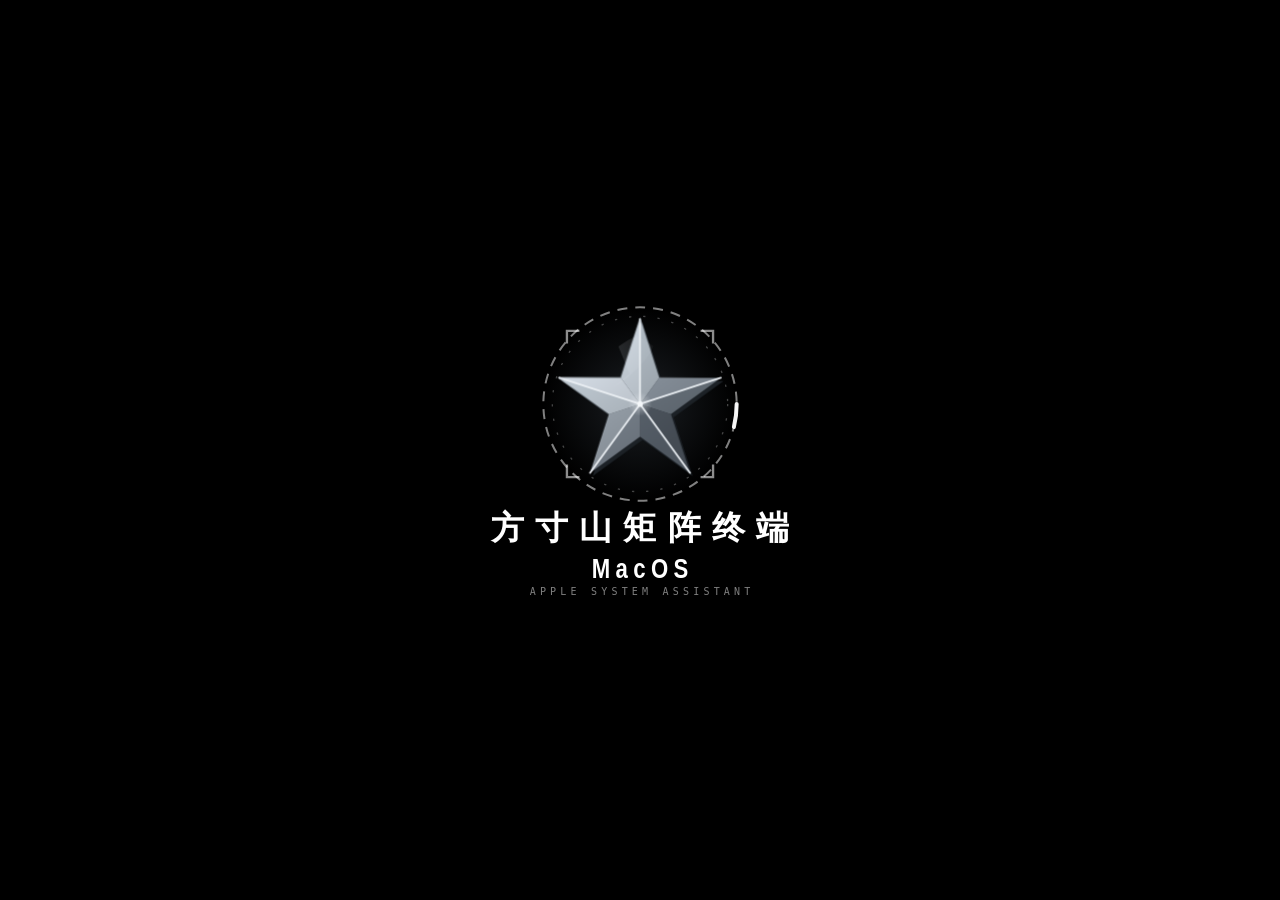
<file: scripts/bootanim/web/index.html>
<!doctype html>
<html lang="zh-CN">
<head>
<meta charset="utf-8">
<title>WorkBuddy</title>
<!--
  index.html —— 启动器入口页

  与 preview.html 的区别（别混用）：
  · preview.html  自带 mock 主界面背景，用来在浏览器里单独调动画
  · index.html     纯黑底，不带任何 mock —— 启动器里这页是全屏 WKWebView，
                   动画播完由 Swift 侧 open WorkBuddy 接管真实界面，
                   所以这里露出的任何"假背景"都会在揭幕瞬间被换掉 = 闪一下。

  配置由启动器用 WKUserScript 在 atDocumentStart 注入（window.__WB_BOOT_CONFIG__）。
  ⚠ 注入必须早于 splash.js 执行 —— splash.js 是同步 IIFE，配置晚一步就静默退回默认值。
-->
<link rel="stylesheet" href="splash.css">
<style>
  html, body { margin: 0; height: 100%; overflow: hidden; background: #08090a; }
  /* 动画期间禁止选中/右键：它是"过场"，不是可以交互的页面 */
  body { user-select: none; -webkit-user-select: none; -webkit-touch-callout: none; }
</style>
</head>
<body>
<script src="brand.js"></script>
<script src="splash.js"></script>
</body>
</html>
</file>
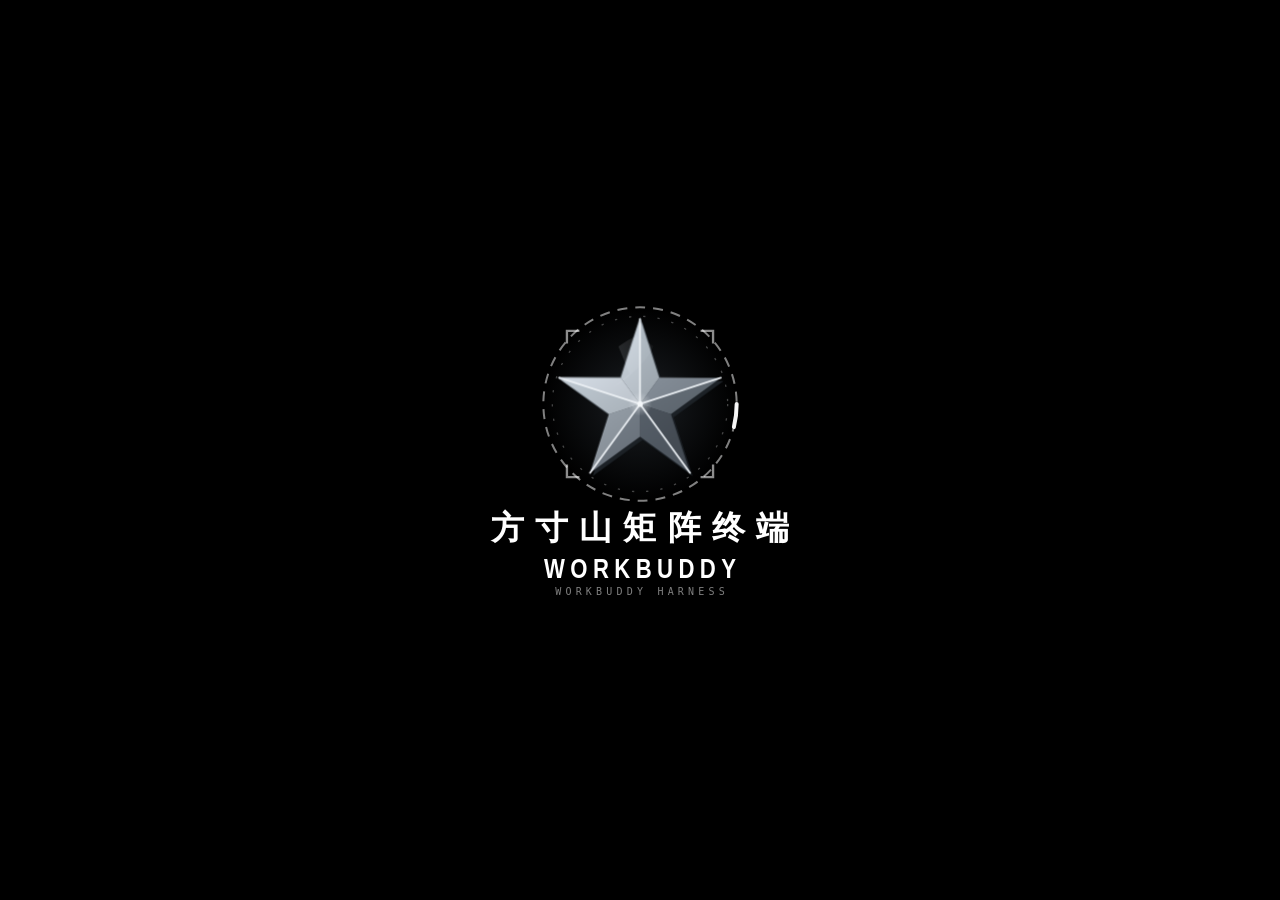
<file: scripts/bootanim/web/fps-check.html>
<!doctype html>
<html lang="zh-CN">
<head>
<meta charset="utf-8">
<title>fps meter（临时帧率实验页，验完即删）</title>
<link rel="stylesheet" href="splash.css">
<style>
  html, body { margin: 0; height: 100%; overflow: hidden; background: #000; }
  /* 与真机 wblaunch 一致：全屏尺寸由窗口决定，星体用标准 170px */
  #fps {
    position: fixed; left: 8px; top: 8px; z-index: 999;
    font: 12px/1.4 ui-monospace, Menlo, monospace; color: #0f0;
    background: rgba(0,0,0,.7); padding: 4px 8px; border-radius: 4px;
    white-space: pre; pointer-events: none;
  }
  /* 实验开关：#nofilter 去掉星体 drop-shadow（辉光改静态径向渐变已内置） */
  body.nofilter .dsu-black .dsu-whale { filter: none !important; }
  /* #nocanvas 停掉背景粒子场 */
</style>
</head>
<body>
<div id="fps">measuring…</div>
<script>
  window.__WB_BRAND_PATH__ = null;
  /* URL hash 实验开关：#nofilter / #nocanvas */
  window.__EXP__ = (location.hash || '').replace('#', '').split(',');
</script>
<script src="brand.js"></script>
<script>
  window.__WB_BOOT_CONFIG__ = {
    enabled: true, mode: 'always', theme: 'dark', speed: 1,
    requireInteraction: false, sceneGate: true, gateTimeoutMs: 3000, allowSkip: true,
    sound: true, soundVolume: 0.45, voice: false,
    identity: '温昼', identityId: 'LS-WZ-0961-01',
    brand1: 'WORKBUDDY', brand2: 'SYNTHESIZE INTELLIGENCE',
    brand3a: 'HARNESS', brand3b: 'OS',
    orgZh: '方寸山矩阵终端', orgEn: 'WORKBUDDY', orgSub: 'WORKBUDDY HARNESS',
    welcomeBox: 'WORKBUDDY HARNESS', footer: 'POWERED BY WORKBUDDY',
    facts: { ready: true, profile: 'WORKBUDDY', version: '5.8.3', model: 'HARNESS', sandbox: 'LOCAL', plugins: 4, bundleCount: 12, workspace: 'mac-control' }
  };
  window.__WB_BOOT_VERSION__ = '1';
</script>
<script src="splash.js"></script>
<script>
(function () {
  var exp = window.__EXP__ || [];
  if (exp.indexOf('nofilter') >= 0) document.body.className = 'nofilter';
  if (exp.indexOf('nocanvas') >= 0) {
    var t = setInterval(function () {
      var f = window.__DSH_STARTUP_FIELD__;
      if (f) { clearInterval(t); f.stop(); }
    }, 50);
  }
  /* 整页合成帧率：rAF 时间戳间隔统计（含 SVG 重绘/filter 的掉帧） */
  var last = 0, n = 0, sum = 0, worst = 0, t0 = 0;
  var box = document.getElementById('fps');
  var REPORTED = false;
  var samples = [];
  /* 每 5 秒报一次分段（定位哪个场景开始掉帧），全程结束再报总分 */
  function report(tag) {
    if (n < 5) return;
    var sorted = samples.slice().sort(function (a, b) { return a - b; });
    var avg = sum / n;
    var p50 = sorted[Math.floor(sorted.length * 0.5)] || 0;
    var p95 = sorted[Math.floor(sorted.length * 0.95)] || 0;
    var line = 'FPSRESULT[' + tag + '] exp=[' + (exp.join(',') || 'none') + ']' +
      ' fps=' + (1000 / avg).toFixed(1) +
      ' p50=' + p50.toFixed(1) + 'ms' +
      ' p95=' + p95.toFixed(1) + 'ms' +
      ' worst=' + worst.toFixed(0) + 'ms' +
      ' n=' + n + ' dpr=' + window.devicePixelRatio +
      ' canvas=' + (window.__DSH_STARTUP_FIELD__ ? (window.__DSH_STARTUP_FIELD__.width() + 'x' + window.__DSH_STARTUP_FIELD__.height()) : 'off');
    console.log(line);
    box.textContent = line;
  }
  var lastSeg = 0;
  function tick(ts) {
    if (!t0) t0 = ts;
    if (last) {
      var d = ts - last;
      samples.push(d);
      sum += d; n++;
      if (n > 3 && d > worst) worst = d;
    }
    last = ts;
    if (n && n % 30 === 0) {
      report('live');
    }
    if (ts - t0 > 5000 && ts - t0 - lastSeg >= 5000) {
      lastSeg = ts - t0;
      report('seg@' + Math.round(lastSeg / 1000) + 's');
    }
    /* 动画播完（root 被移除）→ 总分报告；probehtml bridge 收进 __LOGS__ 回显 */
    if (!REPORTED && !document.getElementById('dsh-startup-root')) {
      REPORTED = true;
      report('FINAL');
    }
    requestAnimationFrame(tick);
  }
  requestAnimationFrame(tick);
})();
</script>
</body>
</html>
</file>
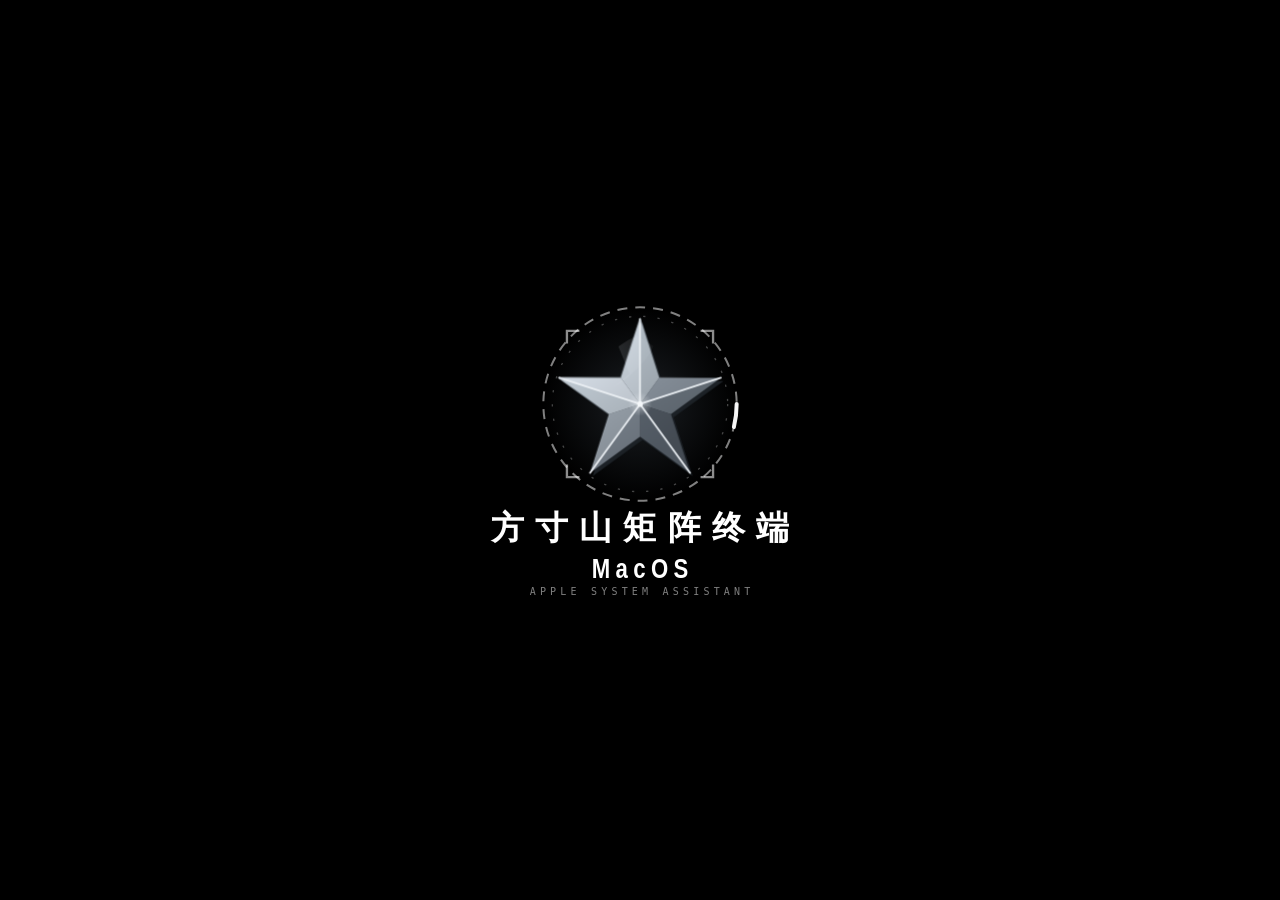
<file: scripts/bootanim/web/preview.html>
<!doctype html>
<html lang="zh-CN">
<head>
<meta charset="utf-8">
<title>macOS 启动动画 · 预览</title>
<link rel="stylesheet" href="splash.css">
<style>
  html, body { margin: 0; height: 100%; overflow: hidden; background: #000; }
  /* 幕后假背景：揭幕那刻要有东西可看 */
  #mock { position: fixed; inset: 0; z-index: 1; background: #f7f7f5; display: flex; }
  #mock .side { width: 220px; background: #efeff0; border-right: 1px solid #e2e2e0; padding: 16px 12px; }
  #mock .side div { font-size: 13px; color: #55565a; padding: 8px 9px; }
  #mock .side div.on { background: #fff; color: #1d1d1f; border-radius: 8px; }
  #mock .main { flex: 1; padding: 30px 36px; }
  #mock .b { max-width: 560px; font-size: 13.5px; line-height: 1.75; color: #2c2d31; }
</style>
</head>
<body>
<div id="mock">
  <div class="side">
    <div class="on">新对话</div><div>工作台</div><div>资料库</div><div>专家</div><div>设置</div>
  </div>
  <div class="main"><div class="b">macOS 主界面（揭幕后可见）</div></div>
</div>

<script>
  // 品牌标识：独立文件，便于单独预览与替换
  window.__WB_BRAND_PATH__ = null;
</script>
<script src="brand.js"></script>
<script>
  // 运行时配置。⚠ 移植后不再有 DSH 的 Host 侧，配置由启动器注入。
  window.__WB_BOOT_CONFIG__ = {
    enabled: true,
    mode: 'always',
    theme: 'dark',
    speed: 1,
    requireInteraction: false,
    allowSkip: true,
    sound: true,
    soundVolume: 0.5,
    voice: true,
    identity: '温昼',
    identityId: 'LS-WZ-0961-01',
    brand1: 'MacOS',
    brand2: 'BUILT ON APPLE SILICON',
    brand3a: 'SYSTEM',
    brand3b: 'ASSISTANT',
    orgZh: '方寸山矩阵终端',
    orgEn: 'MacOS',
    orgSub: 'APPLE SYSTEM ASSISTANT',
    welcomeBox: 'MacOS',
    footer: 'DESIGNED BY APPLE IN CALIFORNIA',
    facts: { ready: true, profile: 'MacOS', version: '5.8.3', model: 'APPLE SILICON', sandbox: 'LOCAL', plugins: 4, bundleCount: 12, workspace: 'mac-control' }
  };
  window.__WB_BOOT_VERSION__ = '1';
</script>
<script src="splash.js"></script>
</body>
</html>
</file>
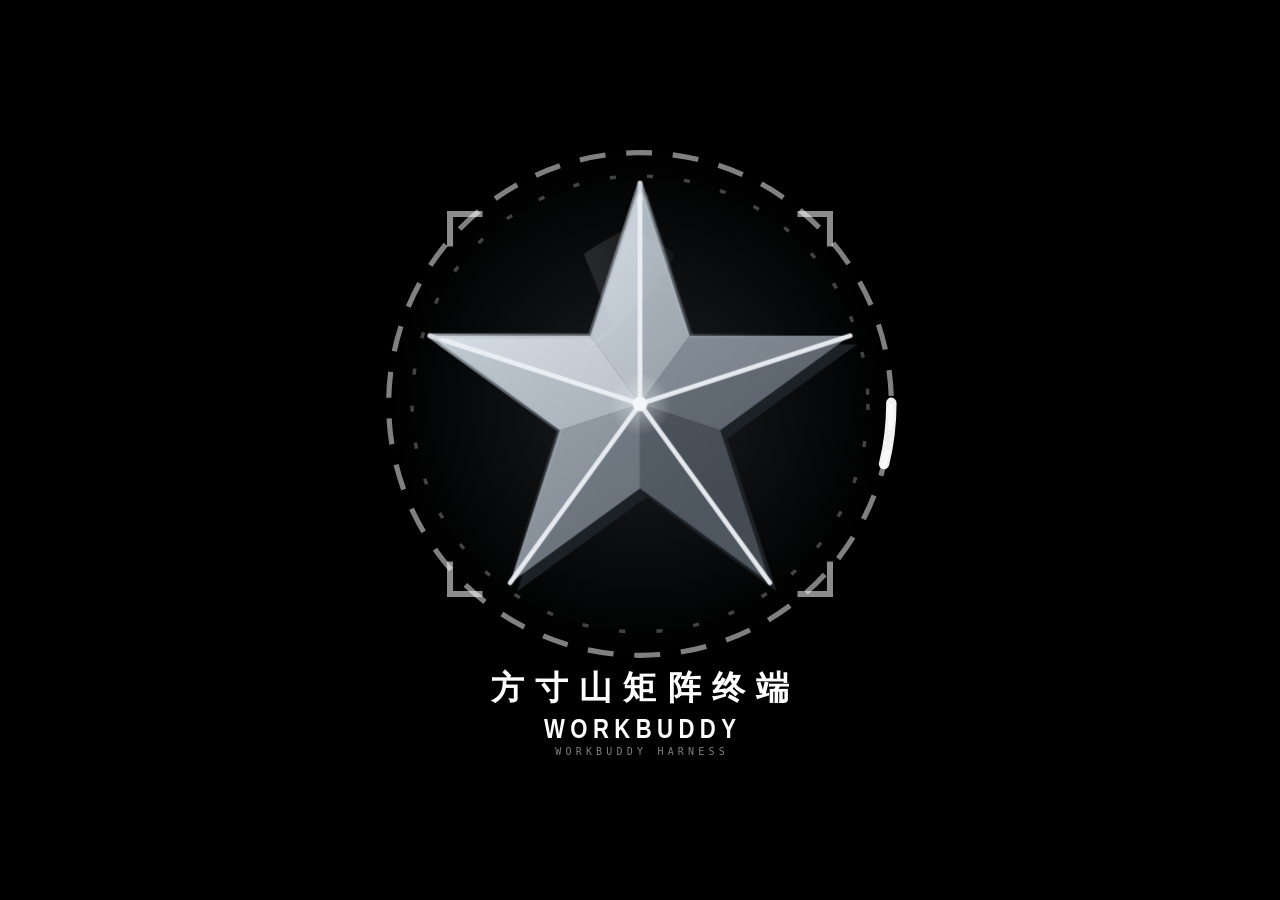
<file: scripts/bootanim/web/star-check.html>
<!doctype html>
<html lang="zh-CN">
<head>
<meta charset="utf-8">
<title>star check（临时核对页，验完即删）</title>
<link rel="stylesheet" href="splash.css">
<style>
  html, body { margin: 0; height: 100%; overflow: hidden; background: #000; }
  /* 放大星体做特写：立体感要看细节，158px 看不出棱面 */
  .dsu-black .dsu-whale { width: 520px !important; height: 520px !important; }
</style>
</head>
<body>
<script>
  window.__WB_BRAND_PATH__ = null;
</script>
<script src="brand.js"></script>
<script>
  window.__WB_BOOT_CONFIG__ = {
    enabled: true, mode: 'always', theme: 'dark', speed: 1,
    requireInteraction: false, sceneGate: true, gateTimeoutMs: 60000, allowSkip: true,
    sound: false, soundVolume: 0, voice: false,
    identity: '温昼', identityId: 'LS-WZ-0961-01',
    brand1: 'WORKBUDDY', brand2: 'SYNTHESIZE INTELLIGENCE',
    brand3a: 'HARNESS', brand3b: 'OS',
    orgZh: '方寸山矩阵终端', orgEn: 'WORKBUDDY', orgSub: 'WORKBUDDY HARNESS',
    welcomeBox: 'WORKBUDDY HARNESS', footer: 'POWERED BY WORKBUDDY',
    facts: { ready: true, profile: 'WORKBUDDY', version: '5.8.3', model: 'HARNESS', sandbox: 'LOCAL', plugins: 4, bundleCount: 12, workspace: 'mac-control' }
  };
  window.__WB_BOOT_VERSION__ = '1';
</script>
<script src="splash.js"></script>
</body>
</html>
</file>
<file: scripts/bootanim/web/splash.css>
/* ============================================================================
 * dsh-startup-screen — 启动界面 / 启动动画样式
 * ----------------------------------------------------------------------------
 * 风格取自参考片（Hypergryph 式开机序列）：黑色序幕 → 灰白过曝洗白 → 暖白
 * "技术档案" 底板 → 等宽字距状态行 → 环形准星扫描 → WELCOME 版式 → 色散故障。
 *
 * 全部字体都取系统自带字体，零网络依赖：
 *   --dsu-din   Bahnschrift（Windows 10+ 自带 DIN 1451 风格，对应参考片里
 *               "RHINE LAB / SYNTHESIZE INFORMATION" 那种窄体技术字）
 *   --dsu-mono  Cascadia Mono / Consolas（对应参考片里的等宽字距小字）
 *   --dsu-zh    微软雅黑（对应参考片底部中文小字幕）
 * ========================================================================== */

#dsh-startup-root,
#dsh-startup-root *,
#dsh-startup-root *::before,
#dsh-startup-root *::after {
  box-sizing: border-box;
  margin: 0;
  padding: 0;
}

#dsh-startup-root {
  /* —— 配色（浅色 / 参考片色板）—— */
  --dsu-bg: #e5e3df;
  --dsu-bg-2: #eceae6;
  --dsu-ink: #0a0a0a;
  --dsu-ink-soft: #3a3936;
  --dsu-muted: #7a7873;
  --dsu-hair: rgba(10, 10, 10, 0.16);
  --dsu-hair-soft: rgba(10, 10, 10, 0.07);
  --dsu-accent: #00b37e;   /* WorkBuddy 主色（青绿）*/
  --dsu-glitch-a: #ff5a3c; /* 色散故障：保留暖色对冲 */
  --dsu-glitch-b: #00b37e; /* 色散故障：品牌青 */
  --dsu-box-bg: #0a0a0a;
  --dsu-box-ink: #ffffff;
  --dsu-sub-glow: 0 0 6px rgba(255, 255, 255, 0.9);

  /* 字体全部取系统自带，不下发 webfont（启动零抖动）。
     三档回退链覆盖 Win / macOS / Linux：
       DIN 风格窄体重黑：Bahnschrift(Win) → DIN Alternate(macOS) → Ubuntu/Roboto Condensed(Linux)
       等宽：Cascadia Mono(Win) → SFMono/Consolas → DejaVu Sans Mono(Linux)
       中文：微软雅黑(Win) → 苹方(macOS) → 思源/Noto/WQY(Linux)
     完全没有时退到通用 sans-serif —— 版式不变，只是字面观感略有差异。 */
  --dsu-din: -apple-system, "SF Pro Display", "Helvetica Neue", "DIN Alternate",
    "Bahnschrift", "DIN Condensed", "Archivo", "Oswald",
    "Arial Narrow", "Liberation Sans Narrow", "Ubuntu Condensed", "Roboto Condensed",
    "Noto Sans Display", "HarmonyOS Sans SC", "Microsoft YaHei", "PingFang SC", sans-serif;
  --dsu-mono: ui-monospace, "SF Mono", "SFMono-Regular", "Menlo", "Cascadia Mono",
    "Consolas", "DejaVu Sans Mono", "Noto Sans Mono", monospace;
  /* 中文：优先 Noto Sans SC / 思源黑体系 —— 笔画更几何、更"技术"，
     暗底上的发虚也比雅黑轻；没装才退微软雅黑，版式不变。
     注意别给中文排 500/600 这类中间字重：雅黑只有 400/700，
     中间值会被合成伪粗体，反而更糊。 */
  --dsu-zh: "PingFang SC", "Hiragino Sans GB", "Noto Sans SC", "Source Han Sans SC",
    "Microsoft YaHei UI", "Microsoft YaHei", "WenQuanYi Micro Hei", sans-serif;

  --dsu-speed: 1;

  /* 金属拉丝纹理：feTurbulence 生成**随机**竖向纹理。
     横向 baseFrequency 高（细密）、纵向低（顺滑）= 竖向拉丝方向。
     feComponentTransfer 做两件事：
       ① RGB 压到 0.45–0.55（斜率 0.10、截距 0.45），均值仍是 0.5。
          振幅一共调了三档：全幅 ±0.5 是满屏刮痕，±0.08 在近黑底板上仍读成条状，
          最终 ±0.05 —— 近黑底板对纹理极其敏感，"感觉得到、看不出来"才是对的；
       ② alpha 钉成 1，让它是不透明灰噪而不是随机透明斑点。
     feColorMatrix saturate 0 去掉彩色分量。
     配合 .dsu-plate 的 background-blend-mode: overlay 使用 —— 见那边的注释。 */
  --dsu-brush: url("data:image/svg+xml;utf8,<svg xmlns='http://www.w3.org/2000/svg' width='420' height='420'><filter id='b'><feTurbulence type='fractalNoise' baseFrequency='0.82 0.014' numOctaves='3' stitchTiles='stitch'/><feColorMatrix type='saturate' values='0'/><feComponentTransfer><feFuncR type='linear' slope='0.14' intercept='0.45'/><feFuncG type='linear' slope='0.14' intercept='0.45'/><feFuncB type='linear' slope='0.14' intercept='0.45'/><feFuncA type='linear' slope='0' intercept='1'/></feComponentTransfer></filter><rect width='420' height='420' filter='url(%23b)'/></svg>");

  position: fixed;
  inset: 0;
  z-index: 2147483000;
  overflow: hidden;
  background: #000;
  color: var(--dsu-ink);
  font-family: var(--dsu-din);
  -webkit-font-smoothing: auto;
  text-rendering: auto;
  cursor: default;
  -webkit-user-select: none;
  user-select: none;
  contain: layout paint style;
}

/* 逐字渐显（typeIn）：只动不透明度和极小的垂直位移。
   1.6.0 去掉了逐字 blur 滤镜 —— Chromium 会为带 filter 的文字建立独立合成层，
   动画结束后即使 blur(0px) 仍在，子像素抗锯齿也会退回灰度抗锯齿，大字号中文
   在暗底上会显脏、发虚。清晰度优先，对焦感改由整行字距和亮度收束完成。 */
.dsu-status .dsu-ch,
.dsu-sub-en .dsu-ch {
  display: inline-block;
  opacity: 0;
  transform: translateY(0.12em);
  transition: opacity 380ms ease, transform 440ms cubic-bezier(0.16, 0.84, 0.24, 1);
}
.dsu-sub-en .dsu-ch {
  transform: translateY(0.08em);
  transition: opacity 360ms ease, transform 400ms cubic-bezier(0.16, 0.84, 0.24, 1);
}
.dsu-status.dsu-in .dsu-ch,
.dsu-sub-en.dsu-in .dsu-ch { opacity: 1; transform: none; }

/* 中央标识与终幕标识统一取当前文字色 */
.dsu-logo svg,
.dsu-w3 svg { fill: currentColor; }

/* 深色主题：同一套版式，换成暗底板 */
#dsh-startup-root.dsu-dark {
  --dsu-bg: #0b0b0c;
  --dsu-bg-2: #131315;
  --dsu-ink: #f2f1ee;
  --dsu-ink-soft: #cfcecb;
  --dsu-muted: #85847f;
  --dsu-hair: rgba(255, 255, 255, 0.18);
  --dsu-hair-soft: rgba(255, 255, 255, 0.07);
  --dsu-box-bg: #f2f1ee;
  --dsu-box-ink: #0b0b0c;
  --dsu-sub-glow: 0 0 6px rgba(0, 0, 0, 0.9);
  background: #000;

  --dsu-accent: #2bd9a0;   /* 深色底上用更亮的青绿，保证对比度 */}

/* 首屏兜底：脚本还没跑起来时也要先糊住整个窗口，避免闪出应用本体 */
#dsh-startup-root.dsu-boot::after {
  content: "";
  position: absolute;
  inset: 0;
  background: #000;
  z-index: 90;
}

#dsh-startup-root.dsu-gone {
  opacity: 0;
  pointer-events: none;
  transition: opacity 620ms cubic-bezier(0.4, 0, 0.2, 1);
}

/* ── 底板 ───────────────────────────────────────────────────────────────── */
.dsu-plate {
  position: absolute;
  inset: 0;
  background:
    var(--dsu-brush),
    radial-gradient(120% 90% at 78% 12%, rgba(255, 255, 255, 0.85) 0%, rgba(255, 255, 255, 0) 55%),
    linear-gradient(168deg, var(--dsu-bg-2) 0%, var(--dsu-bg) 42%, var(--dsu-bg) 100%);
  background-size: 420px 420px, auto, auto;
  /* overlay 的中性点是 50% 灰，而 feTurbulence 的均值正好 0.5 ——
     所以噪声只增加局部对比（"加工面"的细节），不改变整体亮度，
     深浅两套主题都不会被洗淡。这是选 overlay 而不是普通叠加的原因。 */
  background-blend-mode: overlay, normal, normal;
  opacity: 0;
}

.dsu-dark .dsu-plate {
  background:
    var(--dsu-brush),
    radial-gradient(120% 90% at 78% 12%, rgba(255, 255, 255, 0.06) 0%, rgba(255, 255, 255, 0) 55%),
    linear-gradient(168deg, var(--dsu-bg-2) 0%, var(--dsu-bg) 42%, var(--dsu-bg) 100%);
  background-size: 420px 420px, auto, auto;
  background-blend-mode: overlay, normal, normal;
}

/* 底板上那道固定的斜向掠光。
   纹理已经交给 .dsu-plate 的 --dsu-brush 层了，这里只留光。
   注意不用 mix-blend-mode：参考片那套色散层依赖层叠上下文，
   底板一旦新建隔离层，故障效果会在中途变样。 */
.dsu-plate::after {
  content: "";
  position: absolute;
  inset: 0;
  pointer-events: none;
  background:
    linear-gradient(103deg,
      rgba(255, 255, 255, 0) 30%,
      rgba(255, 255, 255, 0.055) 46%,
      rgba(255, 255, 255, 0) 62%);
}

/* 掠光扫过：洗白完成那一刻，一道宽而软的高光横掠底板一次。
   静态高光只能让人看到"有块亮斑"，动一下才知道那是反光 —— 这是"金属面
   被灯扫过"的读法。用 transform 位移（走合成层），不碰 top/left。 */
.dsu-sheen {
  position: absolute;
  top: -10%;
  bottom: -10%;
  left: 0;
  width: 46%;
  z-index: 14;
  opacity: 0;
  pointer-events: none;
  will-change: transform, opacity;
  transform: translateX(-72%);
  background: linear-gradient(100deg,
    rgba(255, 255, 255, 0) 0%,
    rgba(255, 255, 255, 0.10) 34%,
    rgba(255, 255, 255, 0.22) 50%,
    rgba(255, 255, 255, 0.10) 66%,
    rgba(255, 255, 255, 0) 100%);
}
.dsu-dark .dsu-sheen {
  background: linear-gradient(100deg,
    rgba(255, 255, 255, 0) 0%,
    rgba(255, 255, 255, 0.045) 34%,
    rgba(255, 255, 255, 0.09) 50%,
    rgba(255, 255, 255, 0.045) 66%,
    rgba(255, 255, 255, 0) 100%);
}
.dsu-sheen.dsu-go { animation: dsu-sheen 1250ms cubic-bezier(0.32, 0, 0.68, 1) 1 forwards; }
@keyframes dsu-sheen {
  0% { opacity: 0; transform: translateX(-72%); }
  12% { opacity: 1; }
  78% { opacity: 0.85; }
  100% { opacity: 0; transform: translateX(232%); }
}

/* 背景里若隐若现的档案面板（参考片右侧极淡的方块群） */
.dsu-watermark {
  position: absolute;
  inset: 0;
  opacity: 0;
  pointer-events: none;
}
.dsu-wm {
  position: absolute;
  background: linear-gradient(180deg, rgba(255, 255, 255, 0.55), rgba(255, 255, 255, 0));
  border: 1px solid var(--dsu-hair-soft);
  /* 分层景深：面板原来和底板完全同平面，读起来是"贴纸"。
     给一层向下的投影 + 内顶高光，就像档案柜抽屉浮在底板上。 */
  box-shadow: 0 18px 44px rgba(0, 0, 0, 0.16), inset 0 1px 0 rgba(255, 255, 255, 0.35);
}
.dsu-dark .dsu-wm {
  background: linear-gradient(180deg, rgba(255, 255, 255, 0.035), rgba(255, 255, 255, 0));
  /* 暗底上投影要更重才看得出层次，否则纯黑投影等于没画 */
  box-shadow: 0 22px 60px rgba(0, 0, 0, 0.55), inset 0 1px 0 rgba(255, 255, 255, 0.05);
}

/* 细颗粒噪点，让大色块不"塑料"。0.05 在暗底上几乎看不见，
   提到 0.075 才有一点胶片颗粒，同时不影响文字可读性。 */
.dsu-grain {
  position: absolute;
  /* ⚠ 原来是 inset: -50%（= 4 倍屏幕面积，5760×3600 @2x）。
     这一层根本没有任何位移/缩放动画，多出来的 3/4 面积是纯浪费 ——
     它要参与每一帧的合成，是全片常驻的一项开销。改成 0。 */
  inset: 0;
  opacity: 0.05;
  transition: opacity 300ms ease;
  pointer-events: none;
  background-image: url("data:image/svg+xml;utf8,<svg xmlns='http://www.w3.org/2000/svg' width='120' height='120'><filter id='n'><feTurbulence type='fractalNoise' baseFrequency='0.85' numOctaves='2'/></filter><rect width='120' height='120' filter='url(%23n)' opacity='0.6'/></svg>");
}

/* ── 性能：入场元素的合成层提示 ─────────────────────────────────────────
   每一幕的入场都是"一批元素同时做 opacity/transform 过渡"。
   不提前提升的话，浏览器会在过渡开始的那一帧现栅格化这些图层 —— 就是掉帧。
   只给中小面积的元素加：全屏图层（plate / vignette / beams / floor）不加，
   它们各自已经是独立层，再加只会多吃显存。 */
.dsu-brand, .dsu-facts, .dsu-checks, .dsu-foot, .dsu-idline,
.dsu-meta, .dsu-trace, .dsu-slats, .dsu-stepcount {
  will-change: opacity, transform;
}

/* ── 第一幕：黑幕 + WorkBuddy 标识 ─────────────────────────────────────── */
.dsu-black {
  position: absolute;
  inset: 0;
  background: #000;
  display: grid;
  place-items: center;
  z-index: 40;
  opacity: 1;
}
.dsu-black-inner {
  display: flex;
  flex-direction: column;
  align-items: center;
  gap: 2px;
  opacity: 0;
  transform: translateY(6px);
  transition: opacity 560ms ease, transform 560ms ease;
}
.dsu-black-inner.dsu-in {
  opacity: 1;
  transform: none;
}
.dsu-black-inner.dsu-out {
  opacity: 0;
  transform: scale(1.045);
  transition: opacity 620ms ease, transform 620ms ease;
}
.dsu-whale {
  display: block;
  fill: currentColor;
}
.dsu-black .dsu-whale {
  /* 122 → 158 → 170 → 200（2026-10-22 美工反馈"等比例放大一点，太小了"）。
     viewBox 60×60 里星体外接圆 R=25.5（星径占画布 85%），多出的画布给
     旋转环和四角准星；立体折面版右下还有一档近黑底沿（约 1 单位）。
     显示尺寸整体放大（星/环/准星/辉光一起等比）—— 只放大显示尺寸不动
     viewBox，是最稳的"等比例"：几何、自检像素判据全部不受影响。 */
  width: 200px;
  height: 200px;
  color: #fff;
  margin-bottom: 26px;
  /* ⚠ 2026-10-22 性能改版：辉光从 CSS drop-shadow filter 改为 SVG 内静态
     radialGradient 圆（svgStar 最底层的 ⓪ 层）。原因：星体在 .dsu-star-body
     上做 rotateY 倾斜，filter 输入每帧变 → WebKit 每帧重算两层高斯模糊，
     与全屏 canvas 粒子场互相抢光栅资源，整页 60fps 掉到 55fps（p95 28ms）。
     静态渐变光栅一次即缓存，星体倾斜/双环旋转都不触碰它。 */
}

/* ── 第一幕旋转环（五角星"周围转个圈"，2026-10-22 用户指定）──────────
   外环 7s 顺时针、内环 4.5s 逆时针；亮弧与外环同 class 同速，就是
   "一圈光绕着转"的雷达扫描感。rotation 用 CSS 不占 JS 主线程，
   黑幕洗白过场时随 .dsu-black 一起消失 —— "转着圈进下一幕"。
   ⚠ transform-box: fill-box 是关键：SVG 子元素默认 transform-origin
     是画布原点，没有它环会绕左上角公转。 */
@keyframes dsu-orbit-spin {
  to { transform: rotate(360deg); }
}
.dsu-orbit {
  transform-box: fill-box;
  transform-origin: center;
  animation: dsu-orbit-spin 7s linear infinite;
  /* 提合成层：SVG 子元素的 transform 动画默认触发整棵 SVG 重绘，
     will-change 让 WebKit 把环单独提层，只有合成器参与，零重绘。 */
  will-change: transform;
}
.dsu-orbit-rev {
  animation-duration: 4.5s;
  animation-direction: reverse;
}
/* ── 第一幕星体倾斜（2026-10-22 用户："立体一点，不要是平的"）──────────
   只倾斜星体（挤出层 + 分面 + 核心），HUD 双环保持正圆锁死 ——
   环是"全息取景框"，星是"悬浮在框前的实体徽章"，两者不能一起转。
   transform-box: fill-box 让 rotateY 绕星体自身包围盒中心，
   没有它 SVG 子元素会绕画布原点翻成"绕轴公转"。
   7s 一个来回、alternate 无缝循环；幅度压在 6° 以内 ——
   再大就从"立体"变"翻跟头"，开机动画里很廉价。 */
.dsu-star-body {
  transform-box: fill-box;
  transform-origin: center;
  animation: dsu-star-bank 7s ease-in-out infinite alternate;
  will-change: transform;
}
@keyframes dsu-star-bank {
  from { transform: perspective(520px) rotateY(0deg); }
  to   { transform: perspective(520px) rotateY(-6deg); }
}
.dsu-black-zh {
  font-family: var(--dsu-zh);
  font-size: 33px;
  font-weight: 700;
  letter-spacing: 0.34em;
  text-indent: 0.34em;
  color: #fff;
}
.dsu-black-en {
  margin-top: 9px;
  font-family: var(--dsu-din);
  font-size: 27px;
  font-weight: 700;
  letter-spacing: 0.62em;
  text-indent: 0.62em;
  color: #fff;
  transition: letter-spacing 1300ms cubic-bezier(0.16, 0.84, 0.24, 1);
}
.dsu-black-en.dsu-tighten {
  letter-spacing: 0.2em;
  text-indent: 0.2em;
}
.dsu-black-sub {
  margin-top: 12px;
  font-family: var(--dsu-mono);
  font-size: 10px;
  letter-spacing: 0.42em;
  text-indent: 0.42em;
  color: rgba(255, 255, 255, 0.5);
}
/* 扫光：一条极淡的白色横条掠过标识 */
.dsu-sweep {
  position: absolute;
  top: 0;
  bottom: 0;
  width: 42%;
  left: -50%;
  background: linear-gradient(
    100deg,
    rgba(255, 255, 255, 0) 0%,
    rgba(255, 255, 255, 0.055) 42%,
    rgba(255, 255, 255, 0.12) 50%,
    rgba(255, 255, 255, 0.055) 58%,
    rgba(255, 255, 255, 0) 100%
  );
  pointer-events: none;
}
.dsu-sweep.dsu-go {
  animation: dsu-sweep 1150ms cubic-bezier(0.32, 0, 0.2, 1) forwards;
}
@keyframes dsu-sweep {
  from { left: -50%; }
  to { left: 118%; }
}

/* 过曝洗白：黑 → 灰 → 白 → 底板 */
.dsu-wash {
  position: absolute;
  inset: 0;
  background: #8b8a88;
  opacity: 0;
  z-index: 35;
  pointer-events: none;
}
.dsu-flash {
  position: absolute;
  inset: 0;
  background: #fff;
  opacity: 0;
  z-index: 60;
  pointer-events: none;
}

/* ── 品牌块（左上角）──────────────────────────────────────────────────── */
/* 黑幕结束后统一"滑到位"：左侧文字从 -22px 滑入，右侧元素从 +18px 滑入，
   按 60ms 一档错开；不再用裁剪式擦除 */
.dsu-brand {
  position: absolute;
  left: 46px;
  top: 44px;
  z-index: 20;
  color: var(--dsu-ink);
}
.dsu-brand-1,
.dsu-brand-2,
.dsu-brand-3 {
  opacity: 0;
  transform: translateX(-22px);
  transition: opacity 560ms cubic-bezier(0.16, 0.84, 0.24, 1),
    transform 560ms cubic-bezier(0.16, 0.84, 0.24, 1);
}
.dsu-brand-1 {
  font-size: 33px;
  font-weight: 700;
  letter-spacing: 0.012em;
  line-height: 0.98;
}
.dsu-brand-2 {
  font-size: 15px;
  font-weight: 700;
  letter-spacing: 0.012em;
  margin-top: 3px;
}
.dsu-brand-3 {
  font-size: 30px;
  font-weight: 400;
  line-height: 1.06;
  letter-spacing: 0.012em;
  display: flex;
  align-items: baseline;
  gap: 9px;
}
.dsu-brand-3 b { font-weight: 700; }
.dsu-brand.dsu-in .dsu-brand-1 { opacity: 1; transform: none; transition-delay: 60ms; }
.dsu-brand.dsu-in .dsu-brand-2 { opacity: 1; transform: none; transition-delay: 150ms; }
.dsu-brand.dsu-in .dsu-brand-3 { opacity: 1; transform: none; transition-delay: 240ms; }

/* 中央状态区 */
.dsu-center {
  position: absolute;
  left: 0;
  right: 0;
  top: 47%;
  transform: translateY(-50%);
  z-index: 22;
  display: flex;
  flex-direction: column;
  align-items: center;
  gap: 0;
  pointer-events: none;
  transition: opacity 340ms ease;
}
/* 终幕时整块中央区（状态行 / 分隔线 / 机芯标识 / 虚线）必须整体退场，
   否则会和 WELCOME 版式叠在一起 */
.dsu-center.dsu-off { opacity: 0; }

.dsu-status {
  display: flex;
  align-items: center;
  gap: 14px;
  /* 光标定位基准：见下面 .dsu-caret 的说明 */
  position: relative;
  font-family: var(--dsu-din);
  font-size: 44px;
  font-weight: 400;
  letter-spacing: 0.14em;
  color: var(--dsu-ink);
  opacity: 0;
  transition: opacity 300ms ease;
  white-space: nowrap;
}
.dsu-status.dsu-in { opacity: 1; }
.dsu-status.dsu-zhline {
  font-family: var(--dsu-zh);
  font-weight: 400;
  letter-spacing: 0.22em;
  text-indent: 0.22em;
  font-size: 40px;
}
.dsu-caret {
  /* ⚠ 必须脱流（absolute）。它原本是 flex 行的第二个子项：光标 15px + gap 14px
     一起参与居中，等于把整行标题往左顶 (15+14)/2 ≈ 14.5px —— 用户反馈的
     "字体排版没有居中"里，这条就是主标题那一份。脱流后标题自身居中，
     光标挂在文字右外侧，闪烁与否都不再影响版心。
     left:100% 相对 .dsu-status 的 padding box 右沿，即最后一个字的右边。 */
  position: absolute;
  left: 100%;
  margin-left: 14px;
  top: 50%;
  width: 15px;
  height: 4px;
  background: var(--dsu-accent);
  transform: translateY(calc(-50% + 3px));
  opacity: 0;
}
.dsu-caret.dsu-on {
  opacity: 1;
  animation: dsu-blink 1s steps(1, end) infinite;
}
@keyframes dsu-blink { 50% { opacity: 0; } }

.dsu-sub-en {
  margin-top: 14px;
  font-family: var(--dsu-mono);
  font-size: 13px;
  font-weight: 400;
  letter-spacing: 0.26em;
  text-indent: 0.26em;
  color: var(--dsu-ink-soft);
  opacity: 0;
  white-space: nowrap;
}
.dsu-sub-en.dsu-in { opacity: 1; }

.dsu-rule {
  margin-top: 22px;
  height: 1px;
  width: 0;
  /* 两端渐隐 + 一条压深的底面：读起来是"刻"出来的一道刻度线，不是画的一根线 */
  background: linear-gradient(90deg,
    rgba(255, 255, 255, 0) 0%,
    var(--dsu-hair) 14%,
    var(--dsu-hair) 86%,
    rgba(255, 255, 255, 0) 100%);
  box-shadow: 0 1px 0 rgba(0, 0, 0, 0.28);
  transition: width 620ms cubic-bezier(0.2, 0.9, 0.2, 1);
}
.dsu-rule.dsu-in { width: min(560px, 42vw); }

/* 中央标识（机芯标识）装配区 */
.dsu-logo {
  margin-top: 26px;
  height: 0;
  opacity: 0;
  display: flex;
  flex-direction: column;
  align-items: center;
  transition: opacity 420ms ease, height 420ms ease, margin-top 420ms ease;
}
.dsu-logo.dsu-in {
  opacity: 1;
  height: 118px;
}
.dsu-logo svg {
  width: 84px;
  height: 84px;
  color: var(--dsu-ink);
}
.dsu-logolabel {
  margin-top: 10px;
  font-family: var(--dsu-mono);
  font-size: 10px;
  letter-spacing: 0.58em;
  text-indent: 0.58em;
  color: var(--dsu-ink-soft);
}
.dsu-dots {
  margin-top: 9px;
  height: 2px;
  width: 96px;
  background-image: radial-gradient(circle, var(--dsu-ink) 40%, transparent 42%);
  background-size: 12px 2px;
  background-repeat: repeat-x;
  opacity: 0.5;
}

/* 左上信息栏第三行（对应参考片 "· ID CONFIRMED : 0087"）。
   1.2.2 之前挂在屏幕中央偏右（left: calc(50% + 190px), top: 49%），
   正好压在中英状态行上 —— 状态行是整段动画的主体，元信息不该抢它。
   归到左侧，和 REV / 阶段格连成一组系统信息，读起来也更像"档案"。 */
.dsu-idline {
  position: absolute;
  left: 46px;
  top: 222px;
  z-index: 20;
  font-family: var(--dsu-mono);
  font-size: 10px;
  letter-spacing: 0.16em;
  color: var(--dsu-muted);
  opacity: 0;
  transform: translateX(-18px);
  transition: opacity 520ms ease, transform 520ms cubic-bezier(0.16, 0.84, 0.24, 1);
  transition-delay: 520ms;
  white-space: nowrap;
}
.dsu-idline.dsu-in { opacity: 1; transform: none; }
/* 编号本身用强调色点出来，和 REV 行右侧那个橙色时间戳呼应 */
.dsu-idline b { color: var(--dsu-accent); font-weight: 400; }

/* 真实自检读数（批次 3）：这两行来自宿主 ctx 采到的真事实 ——
   模型 / 沙箱模式 / 插件数。取不到的项由 JS 写成 "—"，不用假占位值。
   版式与 .dsu-idline 完全一致，三行连成一组系统信息。 */
.dsu-facts {
  position: absolute;
  left: 46px;
  z-index: 20;
  font-family: var(--dsu-mono);
  font-size: 10px;
  letter-spacing: 0.16em;
  color: var(--dsu-muted);
  opacity: 0;
  transform: translateX(-18px);
  transition: opacity 520ms ease, transform 520ms cubic-bezier(0.16, 0.84, 0.24, 1);
  transition-delay: 620ms;
  white-space: nowrap;
}
.dsu-facts.dsu-in { opacity: 1; transform: none; }
.dsu-facts b { color: var(--dsu-accent); font-weight: 400; }
.dsu-facts-1 { top: 240px; }
.dsu-facts-2 { top: 258px; }

/* 状态字可能和环形准星同色叠加：白字压白环 = 笔画被"吃掉"（终幕「读取完毕」的
   「读」就是这个症状）。用底板色给一圈"护城河"，环从字旁过时笔画仍然完整。 */
.dsu-status,
.dsu-sub-en {
  text-shadow: 0 0 14px var(--dsu-bg-2), 0 0 5px var(--dsu-bg-2);
}

/* ── 环形准星（验证通过）───────────────────────────────────────────────── */
/* 照原片：环居中，状态字落在环心里，两者是一个整体。
   两段弧的缺口都留在正下方 6 点钟方向，底部字幕永远不会被压到。
   尺寸从 56vw 提到 66vw（1.2.2）：外环实际半径 = 150/400 × 盒宽，而最长的一句
   「读取完毕 · 核验通过」横向半宽刚好和它相等 —— 环就从字形边缘切过去了。
   半径放大 18% 后留出约 35px 净空，字不再被压。 */
.dsu-reticle {
  position: absolute;
  left: 50%;
  top: 45%;
  /* ⚠ 1180 → 1040：这块是**光栅面积**最大的元素（Retina 下 2360²），
     缩小 12% 的边长等于少 22% 的像素。视觉上仍然占满中区。 */
  width: min(62vw, 88vh, 1040px);
  height: min(62vw, 88vh, 1040px);
  transform: translate(-50%, -50%);
  z-index: 16;
  opacity: 0;
  transition: opacity 500ms ease;
  pointer-events: none;
  /* ⚠⚠⚠ 这一条是"刚进入这一幕卡一秒"的**真正根因**，前面几轮都没找对。
     入场时 `.dsu-lock` 会跑 `dsu-ret-lock`：对**整个雷达盘做 860ms 的缩放弹跳**。
     这块是全场最大的图层（Retina 2360² ≈ 550 万像素），
     缩放期间浏览器要按每个档位重新栅格化 —— 于是"卡约一秒，弹跳结束就顺了"，
     和时间完全对得上。
     修法：把 transform 也纳入合成层（will-change: opacity, transform），
     缩放就变成 GPU 的矩阵变换，不再重绘；再配合启动预热（见 splash.js），
     图层和纹理在动画一开始就已经就位。 */
  will-change: opacity, transform;
}
.dsu-reticle.dsu-in { opacity: 1; }
.dsu-reticle svg { width: 100%; height: 100%; overflow: visible; }
.dsu-ret-rot-a { transform-origin: 50% 50%; animation: dsu-spin 11s linear infinite; will-change: transform; }
.dsu-ret-rot-b { transform-origin: 50% 50%; animation: dsu-spin 7.2s linear infinite reverse; will-change: transform; }
@keyframes dsu-spin { to { transform: rotate(360deg); } }
.dsu-reticle .dsu-ring-a { fill: none; stroke: var(--dsu-ink); stroke-width: 6; }
.dsu-reticle .dsu-ring-b { fill: none; stroke: var(--dsu-box-ink); stroke-width: 2.2; opacity: 0.95; }
.dsu-reticle .dsu-dot-a { fill: var(--dsu-ink); }
.dsu-reticle .dsu-dot-b { fill: var(--dsu-box-ink); }
.dsu-reticle .dsu-dot-o { fill: var(--dsu-accent); }
.dsu-reticle .dsu-bracket {
  fill: none;
  stroke: var(--dsu-ink);
  stroke-width: 1.6;
  opacity: 0.85;
}

/* ── 准星的三层附加运动（1.3.0）─────────────────────────────────────────
   原来只有一个匀速自转，看着是"在转"，不是"在扫描"。 */

/* 刻度环：48 格沿环逐格点亮一圈（仪表自检），读完停在暗态。
   每格动画 520ms、间隔 32ms —— 和 3.2s 的扫描扇区错开，不会看成一条线。 */
.dsu-reticle .dsu-tick {
  stroke: var(--dsu-ink);
  stroke-width: 1;
  opacity: 0.16;
  animation: dsu-tick-on 520ms ease-out both;
}
.dsu-reticle .dsu-tick-major { stroke-width: 1.7; opacity: 0.24; }
@keyframes dsu-tick-on {
  0% { stroke: var(--dsu-accent); opacity: 1; }
  55% { stroke: var(--dsu-accent); opacity: 0.8; }
  100% { stroke: var(--dsu-ink); opacity: 0.16; }
}

/* 雷达扫描扇区：conic 渐变 + 环形遮罩。
   第一版把楔形做到 66°、不透明度 0.26，实机截出来是一大片橙色柔光，
   读起来像污渍不像雷达 —— 收成 22° 的窄针，尾巴淡、头部利落，
   遮罩也收紧到内外环之间（55%–74%），避免扫到中央文字。
   第一行是硬编码橙兜底，第二行 color-mix 跟随自定义强调色。 */
.dsu-ret-scan {
  position: absolute;
  inset: 0;
  border-radius: 50%;
  pointer-events: none;
  /* ⚠⚠ 这一条是"最后一幕刚进来最卡"的根因。
     原来是 conic-gradient + radial mask + rotate 动画：**带遮罩的元素每帧旋转，
     遮罩都要重算**，而这块面积是 min(66vw,94vh,1180px) 的正方形 ——
     Retina 下 2360×2360，等于每帧重绘 550 万像素，转 1 秒后才"缓过来"
     是因为浏览器最终把它提升成了独立层。
     改成一张烘焙好的 PNG（7KB）：旋转只剩合成，零重绘，任何机器都稳。
     烘焙参数与原渐变完全一致：环带 56%–74.5%、扇形 0–20.5°、
     峰值 0.72 @19°、颜色 #ff7500（深色主题的 --dsu-accent）。 */
  background: url("ret-scan.png") center / 100% 100% no-repeat;
  will-change: transform;
  /* ⚠ 3.2s → 4.6s。3.2s 一圈等于 112°/s，是全场角速度最高的元素 ——
     在 30fps 的采集（手机拍屏、部分录屏软件、外接显示器 30Hz）上必然跳格。
     放慢到 78°/s，同样采样率下每帧位移小三分之一，观感立刻顺，
     而且更像"仪表在扫描"而不是"风扇在转"。 */
  animation: dsu-ret-sweep 4.6s linear infinite;
}

@keyframes dsu-ret-sweep { to { transform: rotate(360deg); } }

/* 咬合：环出现那一下先收 3.5% 再弹回，像机械环锁到位。
   每一帧都带上 translate(-50%,-50%)，否则会顶掉居中定位。 */
.dsu-reticle.dsu-lock { animation: dsu-ret-lock 860ms cubic-bezier(0.2, 0.8, 0.2, 1) both; }
@keyframes dsu-ret-lock {
  0% { transform: translate(-50%, -50%) scale(1.03); }
  16% { transform: translate(-50%, -50%) scale(0.965); }
  34% { transform: translate(-50%, -50%) scale(1.012); }
  60% { transform: translate(-50%, -50%) scale(1); }
  100% { transform: translate(-50%, -50%) scale(1); }
}

/* 读取阶段的十六进制瀑布：放到原片里最空的上右区，不去和主体挤中间 */
.dsu-hex {
  position: absolute;
  right: 46px;
  top: 22%;
  width: 236px;
  height: 148px;
  overflow: hidden;
  z-index: 19;
  font-family: var(--dsu-mono);
  font-size: 10px;
  line-height: 1.55;
  letter-spacing: 0.06em;
  color: var(--dsu-ink-soft);
  opacity: 0;
  transition: opacity 320ms ease;
  text-align: right;
  -webkit-mask-image: linear-gradient(180deg, transparent, #000 22%, #000 74%, transparent);
  mask-image: linear-gradient(180deg, transparent, #000 22%, #000 74%, transparent);
}
.dsu-hex.dsu-in { opacity: 0.6; }

/* ── 交互区 ─────────────────────────────────────────────────────────────── */
.dsu-action {
  position: absolute;
  left: 0;
  right: 0;
  top: 60%;
  z-index: 26;
  display: flex;
  flex-direction: column;
  align-items: center;
  gap: 12px;
  opacity: 0;
  pointer-events: none;
  transition: opacity 320ms ease;
}
.dsu-action.dsu-in {
  opacity: 1;
  pointer-events: auto;
}
.dsu-btn {
  display: inline-flex;
  align-items: center;
  gap: 14px;
  padding: 13px 26px;
  border: 1.5px solid var(--dsu-ink);
  background: transparent;
  color: var(--dsu-ink);
  font-family: var(--dsu-din);
  font-size: 15px;
  letter-spacing: 0.14em;
  cursor: pointer;
  position: relative;
  overflow: hidden;
  transition: color 220ms ease, border-color 220ms ease;
}
.dsu-btn::before {
  content: "";
  position: absolute;
  inset: 0;
  background: var(--dsu-ink);
  transform: translateX(-101%);
  transition: transform 300ms cubic-bezier(0.2, 0.9, 0.2, 1);
}
.dsu-btn:hover::before { transform: none; }
.dsu-btn:hover { color: var(--dsu-box-ink); }
.dsu-btn:hover .dsu-btn-en { color: var(--dsu-box-ink); opacity: 1; }
.dsu-btn > * { position: relative; z-index: 1; }
.dsu-btn:active { transform: translateY(1px); }
.dsu-btn-zh { font-family: var(--dsu-zh); font-weight: 500; }
.dsu-btn-en { font-family: var(--dsu-mono); font-size: 11px; letter-spacing: 0.24em; opacity: 0.62; }
.dsu-btn.dsu-pulse { animation: dsu-pulse 1.9s ease-in-out infinite; }
@keyframes dsu-pulse {
  0%, 100% { box-shadow: 0 0 0 0 rgba(255, 117, 0, 0); }
  50% { box-shadow: 0 0 0 7px rgba(255, 117, 0, 0.14); }
}
.dsu-hint {
  font-family: var(--dsu-zh);
  font-size: 11px;
  letter-spacing: 0.16em;
  /* 同 .dsu-gate-txt：letter-spacing 尾距补偿 + 居中双保险 */
  text-indent: 0.16em;
  text-align: center;
  color: var(--dsu-muted);
}
.dsu-hint kbd {
  font-family: var(--dsu-mono);
  border: 1px solid var(--dsu-hair);
  padding: 1px 5px;
  margin: 0 3px;
  font-size: 10px;
  letter-spacing: 0.06em;
}

/* ── 场景闸门提示（2026-10-22：每幕之间等 Space/Enter，3 秒自动继续）────────
   位置在交互区（top 60%）下方一点，不和确认按钮抢视线；
   流空线是"倒计时"的可见化——用户知道不看也会走，看知道催就能催。 */
.dsu-gate {
  position: absolute;
  left: 0;
  right: 0;
  top: 71%;
  /* ⚠ z-index 70 是量出来的：必须压住黑幕（.dsu-black 40，第一道闸门就发生在
     黑幕还在的时候 —— 放在 26/27 会被满屏黑层盖住，实测第一版就是这个问题），
     也要压住自检序列/终幕的常驻层（≤63）；只低于瞬闪类全屏特效（90），
     那些是 90~340ms 的一晃，盖得住无所谓。 */
  z-index: 70;
  display: flex;
  flex-direction: column;
  align-items: center;
  gap: 10px;
  opacity: 0;
  pointer-events: none;
  transition: opacity 320ms ease;
}
.dsu-gate.dsu-in {
  opacity: 1;
  pointer-events: auto;
}
.dsu-gate-txt {
  font-family: var(--dsu-zh);
  font-size: 11px;
  letter-spacing: 0.16em;
  /* letter-spacing 补偿：尾字后会多出一个字距，视觉重心右移半字 ——
     text-indent 把首字推回去，整行才真正居中（.dsu-black-zh 等同款惯例） */
  text-indent: 0.16em;
  text-align: center;
  color: var(--dsu-muted);
}
.dsu-gate-txt kbd {
  font-family: var(--dsu-mono);
  border: 1px solid var(--dsu-hair);
  padding: 1px 5px;
  margin: 0 3px;
  font-size: 10px;
  letter-spacing: 0.06em;
}
.dsu-gate-bar {
  display: block;
  width: 72px;
  height: 1px;
  background: var(--dsu-accent);
}

/* 身份卡（第二步）：纯中文标签 + 数字，去掉了英文双写与竖排表头，尽量干净 */
.dsu-card {
  display: flex;
  flex-direction: column;
  gap: 0;
  min-width: 300px;
  padding: 2px 0;
  border-top: 1px solid var(--dsu-hair);
  border-bottom: 1px solid var(--dsu-hair);
}
/* 作者样式里的 display:flex 会盖掉 [hidden] 的 UA display:none，必须显式补一条，
   否则第一步（只要按钮、不要卡片）会露出一条空的边框 */
.dsu-card[hidden] { display: none; }
.dsu-card-row {
  display: flex;
  align-items: baseline;
  justify-content: space-between;
  gap: 34px;
  padding: 8px 2px;
  font-family: var(--dsu-zh);
  font-size: 12.5px;
  letter-spacing: 0.14em;
  color: var(--dsu-muted);
}
.dsu-card-row + .dsu-card-row {
  border-top: 1px solid var(--dsu-hair-soft);
}
.dsu-card-row b {
  font-family: var(--dsu-din);
  font-weight: 700;
  font-size: 15px;
  letter-spacing: 0.08em;
  color: var(--dsu-ink);
}
.dsu-card-row b.dsu-zhname { font-family: var(--dsu-zh); letter-spacing: 0.1em; }

/* ── 终幕：WELCOME ─────────────────────────────────────────────────────── */
.dsu-welcome {
  position: absolute;
  left: 0;
  right: 0;
  top: 45%;
  transform: translateY(-50%);
  z-index: 30;
  display: flex;
  flex-direction: column;
  align-items: center;
  opacity: 0;
  pointer-events: none;
  transition: opacity 420ms ease;
}
.dsu-welcome.dsu-in { opacity: 1; }
.dsu-w1 {
  font-size: 40px;
  font-weight: 700;
  letter-spacing: 0.2em;
  text-indent: 0.2em;
  color: var(--dsu-ink);
}
.dsu-w2 {
  margin-top: 12px;
  background: var(--dsu-box-bg);
  color: var(--dsu-box-ink);
  padding: 7px 16px 8px;
  font-size: 27px;
  font-weight: 700;
  letter-spacing: 0.12em;
  text-indent: 0.12em;
}
.dsu-w3 {
  margin-top: 30px;
  display: flex;
  flex-direction: column;
  align-items: center;
  gap: 10px;
}
.dsu-w3 svg { width: 76px; height: 76px; color: var(--dsu-ink); }
.dsu-w3 span {
  font-family: var(--dsu-mono);
  font-size: 10px;
  letter-spacing: 0.5em;
  text-indent: 0.5em;
  color: var(--dsu-ink-soft);
}
.dsu-w4 {
  margin-top: 20px;
  font-family: var(--dsu-zh);
  font-size: 15px;
  letter-spacing: 0.28em;
  text-indent: 0.28em;
  color: var(--dsu-ink);
}

/* 色散故障（参考片结尾的青蓝色偏）
   做法：复制层带 0.5px 模糊 + 分片 clip-path 位移 + 混合模式，
   读起来像镜头色散而不是"三个字叠一起"。常态必须 opacity:0，
   否则动画跑完红蓝副本会一直压在文字上。 */
.dsu-glitch { position: relative; }
.dsu-glitch[data-text]::before,
.dsu-glitch[data-text]::after {
  content: attr(data-text);
  position: absolute;
  left: 0;
  top: 0;
  width: 100%;
  opacity: 0;
  pointer-events: none;
  filter: blur(0.5px);
  mix-blend-mode: multiply;      /* 浅底深字：做减色边缘 */
  clip-path: inset(0 0 100% 0);
}
.dsu-glitch[data-text]::before { color: var(--dsu-glitch-a); }
.dsu-glitch[data-text]::after { color: var(--dsu-glitch-b); }
/* 黑底白字那块要换成加色，否则乘完是黑 */
.dsu-glitch.dsu-glitch-box::before,
.dsu-glitch.dsu-glitch-box::after { mix-blend-mode: screen; }

/* 位移**从大到小收敛**再归零。原版是等幅抖两下（430ms×2），
   读起来是"画面坏了"而不是"镜头色散"；收敛版才像一次摄影机色散。
   全程 1100ms，steps(5) 保留数字式的顿挫，不用平滑插值。 */
.dsu-glitch.dsu-on::before { animation: dsu-gx 1100ms steps(5, end) 1 both; }
.dsu-glitch.dsu-on::after { animation: dsu-gy 1100ms steps(5, end) 1 both; }
@keyframes dsu-gx {
  0% { transform: translate(0, 0); opacity: 0; clip-path: inset(0 0 100% 0); }
  8% { transform: translate(-6px, 0); opacity: 0.82; clip-path: inset(4% 0 72% 0); }
  26% { transform: translate(5px, -1px); opacity: 0.68; clip-path: inset(48% 0 30% 0); }
  44% { transform: translate(-3px, 1px); opacity: 0.58; clip-path: inset(18% 0 58% 0); }
  62% { transform: translate(2px, 0); opacity: 0.46; clip-path: inset(66% 0 14% 0); }
  80% { transform: translate(-1px, 0); opacity: 0.3; clip-path: inset(30% 0 52% 0); }
  100% { transform: none; opacity: 0; clip-path: inset(0 0 100% 0); }
}
@keyframes dsu-gy {
  0% { transform: translate(0, 0); opacity: 0; clip-path: inset(0 0 100% 0); }
  8% { transform: translate(6px, 0); opacity: 0.82; clip-path: inset(58% 0 18% 0); }
  26% { transform: translate(-5px, 1px); opacity: 0.68; clip-path: inset(12% 0 68% 0); }
  44% { transform: translate(3px, -1px); opacity: 0.58; clip-path: inset(52% 0 30% 0); }
  62% { transform: translate(-2px, 0); opacity: 0.46; clip-path: inset(24% 0 62% 0); }
  80% { transform: translate(1px, 0); opacity: 0.3; clip-path: inset(70% 0 12% 0); }
  100% { transform: none; opacity: 0; clip-path: inset(0 0 100% 0); }
}

/* 屏幕撕裂：一条 3px 带子自上而下扫过全屏，扫过时整条横向错位。
   色散层做的是"字在抖"，这一层做"画面在撕" —— 两者叠起来才有 CRT 味。
   用 transform 位移（合成层）而不是动 top，避免逐帧重排版。 */
.dsu-tear {
  position: absolute;
  left: 0;
  right: 0;
  top: 0;
  height: 3px;
  z-index: 62;
  opacity: 0;
  pointer-events: none;
  will-change: transform, opacity;
  background: linear-gradient(90deg,
    rgba(255, 255, 255, 0) 0%,
    rgba(255, 255, 255, 0.5) 16%,
    var(--dsu-glitch-a) 46%,
    var(--dsu-glitch-b) 58%,
    rgba(255, 255, 255, 0) 100%);
}
.dsu-tear.dsu-go { animation: dsu-tear 880ms cubic-bezier(0.45, 0, 0.6, 1) 1 forwards; }
@keyframes dsu-tear {
  0% { opacity: 0; transform: translate(0, 6vh); }
  10% { opacity: 0.95; }
  40% { transform: translate(2.2vw, 42vh); }
  68% { transform: translate(-1.6vw, 70vh); }
  100% { opacity: 0; transform: translate(0, 98vh); }
}

/* ── 收尾：径向光晕 + 变形宽银幕光条 + 暗角 + 机位后撤 ─────────────────── */
/* 暗角：给暖白底板一点纵深，别让大色块太平 */
.dsu-vignette {
  position: absolute;
  inset: 0;
  z-index: 13;
  pointer-events: none;
  opacity: 0;
  transition: opacity 900ms ease;
  background:
    /* 边缘色散：只在左右极边缘一圈压一点冷 / 暖，模拟镜头边缘的色差。
       第一版用了 120% 半径 + 0.05，实机截出来右侧一大片暖红调，
       读起来是"屏幕染色"不是"镜头色差" —— 收窄到贴边 38% 再降到 0.045。 */
    radial-gradient(68% 118% at 0% 50%, rgba(41, 113, 184, 0.045) 0%, rgba(41, 113, 184, 0) 38%),
    radial-gradient(68% 118% at 100% 50%, rgba(255, 59, 48, 0.045) 0%, rgba(255, 59, 48, 0) 38%),
    radial-gradient(122% 104% at 50% 42%, rgba(0, 0, 0, 0) 48%, rgba(0, 0, 0, 0.12) 100%),
    radial-gradient(60% 40% at 50% 45%, rgba(255, 255, 255, 0.28) 0%, rgba(255, 255, 255, 0) 100%);
}
.dsu-dark .dsu-vignette {
  background:
    radial-gradient(68% 118% at 0% 50%, rgba(41, 113, 184, 0.06) 0%, rgba(41, 113, 184, 0) 38%),
    radial-gradient(68% 118% at 100% 50%, rgba(255, 59, 48, 0.06) 0%, rgba(255, 59, 48, 0) 38%),
    radial-gradient(122% 104% at 50% 42%, rgba(0, 0, 0, 0) 46%, rgba(0, 0, 0, 0.46) 100%),
    radial-gradient(60% 40% at 50% 45%, rgba(255, 255, 255, 0.06) 0%, rgba(255, 255, 255, 0) 100%);
}
.dsu-vignette.dsu-in { opacity: 1; }

/* 径向光晕：不是整屏糊白，而是从中心炸开一朵光，边缘仍留暖色 */
.dsu-bloom {
  position: absolute;
  left: 50%;
  top: 45%;
  width: 128vmax;
  height: 128vmax;
  margin: -64vmax 0 0 -64vmax;
  border-radius: 50%;
  z-index: 62;
  opacity: 0;
  pointer-events: none;
  will-change: transform, opacity;
  background: radial-gradient(
    circle,
    rgba(255, 255, 255, 0.99) 0%,
    rgba(255, 255, 255, 0.94) 22%,
    rgba(255, 255, 255, 0.58) 44%,
    rgba(255, 255, 255, 0.16) 62%,
    rgba(255, 255, 255, 0) 78%
  );
}
.dsu-bloom.dsu-go { animation: dsu-bloom 1250ms cubic-bezier(0.22, 0.68, 0.2, 1) forwards; }
@keyframes dsu-bloom {
  0% { opacity: 0; transform: scale(0.08); }
  20% { opacity: 1; transform: scale(0.42); }
  58% { opacity: 0.96; transform: scale(0.96); }
  100% { opacity: 0; transform: scale(1.42); }
}

/* 变形宽银幕光条：横着抽出来的一条细光，光晕最亮那一刻扫过 */
.dsu-streak {
  position: absolute;
  left: 50%;
  top: 45%;
  height: 3px;
  width: 0;
  z-index: 63;
  opacity: 0;
  pointer-events: none;
  transform: translate(-50%, -50%);
  filter: blur(1px);
  background: linear-gradient(
    90deg,
    rgba(255, 255, 255, 0) 0%,
    rgba(255, 255, 255, 0.5) 34%,
    rgba(255, 255, 255, 0.98) 50%,
    rgba(255, 255, 255, 0.5) 66%,
    rgba(255, 255, 255, 0) 100%
  );
}
.dsu-streak.dsu-go { animation: dsu-streak 1000ms cubic-bezier(0.2, 0.78, 0.2, 1) forwards; }
@keyframes dsu-streak {
  0% { opacity: 0; width: 0; height: 1px; }
  26% { opacity: 1; width: 62vw; height: 3px; }
  60% { opacity: 0.6; width: 96vw; height: 2px; }
  100% { opacity: 0; width: 132vw; height: 1px; }
}

/* 光晕最亮那一刻：文字带一点青色光晕（halation），颗粒变粗。
   注意别在 .dsu-welcome 上加 filter —— 那会新建层叠上下文，
   把色散层的 mix-blend-mode 隔离掉，故障会在中途"啪"地变回去。 */
#dsh-startup-root.dsu-peak .dsu-w1,
#dsh-startup-root.dsu-peak .dsu-w4 {
  color: var(--dsu-glitch-b);
  text-shadow: 0 0 14px rgba(41, 113, 184, 0.55);
  transition: color 260ms ease, text-shadow 260ms ease;
}
#dsh-startup-root.dsu-peak .dsu-w3 svg {
  filter: drop-shadow(0 0 10px rgba(41, 113, 184, 0.45));
}
#dsh-startup-root.dsu-peak .dsu-grain { opacity: 0.11; }

/* 揭幕：整个机位后撤 + 轻微失焦，比单纯淡出更有镜头感 */
#dsh-startup-root.dsu-handoff {
  transform: scale(1.035);
  filter: blur(5px);
  opacity: 0;
  transition: opacity 780ms cubic-bezier(0.4, 0, 0.2, 1),
    transform 780ms cubic-bezier(0.4, 0, 0.2, 1), filter 780ms cubic-bezier(0.4, 0, 0.2, 1);
}

/* ── 页脚 / 字幕 / 进度条 ───────────────────────────────────────────────── */
.dsu-foot {
  position: absolute;
  right: 46px;
  bottom: 52px;
  z-index: 24;
  display: flex;
  align-items: center;
  gap: 10px;
  font-family: var(--dsu-mono);
  font-size: 11px;
  letter-spacing: 0.2em;
  color: var(--dsu-ink);
  opacity: 0;
  transform: translateX(18px);
  transition: opacity 560ms ease, transform 560ms cubic-bezier(0.16, 0.84, 0.24, 1);
  transition-delay: 300ms;
}
.dsu-foot.dsu-in { opacity: 1; transform: none; }
.dsu-foot i {
  display: block;
  width: 0;
  height: 7px;
  background: var(--dsu-ink);
  transition: width 720ms cubic-bezier(0.2, 0.9, 0.2, 1) 460ms;
}
.dsu-foot.dsu-in i { width: 26px; }

.dsu-subtitle {
  position: absolute;
  left: 0;
  right: 0;
  bottom: 50px;
  z-index: 24;
  display: flex;
  flex-direction: column;
  align-items: center;
  gap: 6px;
  pointer-events: none;
}
.dsu-sub-zh {
  font-family: var(--dsu-zh);
  font-size: 15px;
  letter-spacing: 0.1em;
  color: var(--dsu-ink-soft);
  text-shadow: var(--dsu-sub-glow);
  opacity: 0;
  transform: translateY(12px);
  transition: opacity 420ms ease, transform 420ms cubic-bezier(0.16, 0.84, 0.24, 1);
}
.dsu-sub-zh.dsu-in { opacity: 1; transform: none; }
.dsu-sub-en2 {
  font-family: var(--dsu-mono);
  font-size: 9.5px;
  letter-spacing: 0.3em;
  text-indent: 0.3em;
  color: var(--dsu-muted);
  opacity: 0;
  transform: translateY(8px);
  transition: opacity 420ms ease, transform 420ms cubic-bezier(0.16, 0.84, 0.24, 1);
}
.dsu-sub-en2.dsu-in { opacity: 0.85; transform: none; }

/* 底部进度：照原片收成中间一小段，不再横贯整屏跟字幕抢注意力 */
.dsu-progress {
  position: absolute;
  left: 50%;
  bottom: 11px;
  width: min(420px, 32vw);
  height: 3px;
  transform: translateX(-50%);
  z-index: 26;
  background: var(--dsu-hair-soft);
}
.dsu-progress::before {
  content: "";
  position: absolute;
  left: 0;
  right: 0;
  bottom: 3px;
  height: 5px;
  background-image: repeating-linear-gradient(90deg, var(--dsu-hair) 0 1px, transparent 1px 30px);
  background-size: auto 5px;
  background-position: 0 100%;
  background-repeat: repeat-x;
  opacity: 0.8;
}
/* 进度条做成金属条：顶部一亮、底部压深，比纯色块更像加工件 */
.dsu-progress i {
  display: block;
  height: 100%;
  width: 0;
  background: linear-gradient(180deg, #ffffff 0%, var(--dsu-ink) 45%, var(--dsu-ink) 100%);
  box-shadow: inset -2px 0 0 var(--dsu-accent);
  transition: width 460ms cubic-bezier(0.3, 0.9, 0.25, 1);
}
.dsu-progress.dsu-accent i {
  background: linear-gradient(180deg, #ffbb75 0%, var(--dsu-accent) 48%, #b85400 100%);
}

/* 阶段计数（左下） */
.dsu-stepcount {
  position: absolute;
  left: 46px;
  bottom: 52px;
  z-index: 24;
  font-family: var(--dsu-mono);
  font-size: 11px;
  letter-spacing: 0.22em;
  color: var(--dsu-muted);
  opacity: 0;
  transform: translateX(-18px);
  transition: opacity 560ms ease, transform 560ms cubic-bezier(0.16, 0.84, 0.24, 1);
  transition-delay: 400ms;
}
.dsu-stepcount.dsu-in { opacity: 1; transform: none; }

/* 跳过 */
.dsu-skip {
  position: absolute;
  right: 46px;
  top: 48px;
  z-index: 30;
  font-family: var(--dsu-mono);
  font-size: 11px;
  letter-spacing: 0.24em;
  color: var(--dsu-muted);
  border: 1px solid transparent;
  padding: 5px 10px;
  cursor: pointer;
  opacity: 0;
  transition: opacity 400ms ease, color 200ms ease, border-color 200ms ease;
}
.dsu-skip.dsu-in { opacity: 1; }
.dsu-skip:hover { color: var(--dsu-ink); border-color: var(--dsu-hair); }
.dsu-skip[hidden] { display: none; }

/* ── 机框装饰层（照原片的疏密：只贴边，不占中间）──────────────────────── */
/* 四角定位标记 / 一次性扫描线 / 品牌块下单行小字（含时钟）/ 六个阶段格 */
.dsu-frame {
  position: absolute;
  inset: 0;
  z-index: 17;
  pointer-events: none;
}

/* 闭合机箱框：外亮内暗的双层边。
   原来只有四个孤立角标，框不闭合，读起来是"四个记号"而不是"一块面板"。
   四角由 .dsu-corner 压上更亮的定位角，正好落在框线的转角上 ——
   于是整圈是细发丝线、四个角是实体件，就是机箱倒角的读法。 */
.dsu-frame::before {
  content: "";
  position: absolute;
  inset: 26px;
  border: 1px solid var(--dsu-hair);
  box-shadow:
    inset 0 1px 0 rgba(255, 255, 255, 0.05),
    0 1px 0 rgba(0, 0, 0, 0.3);
  opacity: 0;
  transition: opacity 780ms ease;
}
.dsu-frame.dsu-in::before { opacity: 1; }

.dsu-corner {
  position: absolute;
  width: 22px;
  height: 22px;
  opacity: 0;
  transition: opacity 640ms ease, transform 640ms cubic-bezier(0.16, 0.84, 0.24, 1);
}
/* 角标做成"倒角定位角"：亮一档的边压一道暗影，读起来像机加工出来的角，
   而不是随便拉的细线。原来 16px + hair(0.18) 太弱，在暗底上基本看不见。 */
.dsu-corner::before,
.dsu-corner::after { content: ""; position: absolute; background: var(--dsu-ink); opacity: 0.5; }
.dsu-corner::before { width: 100%; height: 1px; box-shadow: 0 1px 0 rgba(0, 0, 0, 0.45); }
.dsu-corner::after { width: 1px; height: 100%; box-shadow: 1px 0 0 rgba(0, 0, 0, 0.45); }
.dsu-c-tl { left: 26px; top: 26px; transform: translate(-10px, -10px); }
.dsu-c-tl::before { top: 0; left: 0; }
.dsu-c-tl::after { top: 0; left: 0; }
.dsu-c-tr { right: 26px; top: 26px; transform: translate(10px, -10px); }
.dsu-c-tr::before { top: 0; right: 0; }
.dsu-c-tr::after { top: 0; right: 0; }
.dsu-c-bl { left: 26px; bottom: 26px; transform: translate(-10px, 10px); }
.dsu-c-bl::before { bottom: 0; left: 0; }
.dsu-c-bl::after { bottom: 0; left: 0; }
.dsu-c-br { right: 26px; bottom: 26px; transform: translate(10px, 10px); }
.dsu-c-br::before { bottom: 0; right: 0; }
.dsu-c-br::after { bottom: 0; right: 0; }
.dsu-frame.dsu-in .dsu-corner { opacity: 1; transform: none; }
.dsu-frame.dsu-in .dsu-c-tr { transition-delay: 90ms; }
.dsu-frame.dsu-in .dsu-c-br { transition-delay: 180ms; }
.dsu-frame.dsu-in .dsu-c-bl { transition-delay: 270ms; }

/* 一次性扫描线：底板洗白之后自上而下扫一遍，验准时再扫一次 */
.dsu-scanline {
  position: absolute;
  left: 0;
  right: 0;
  top: -14%;
  height: 96px;
  opacity: 0;
  background: linear-gradient(
    180deg,
    rgba(0, 0, 0, 0) 0%,
    rgba(0, 0, 0, 0.045) 58%,
    rgba(0, 0, 0, 0.1) 86%,
    rgba(0, 0, 0, 0.16) 97%,
    rgba(0, 0, 0, 0) 100%
  );
}
.dsu-dark .dsu-scanline {
  background: linear-gradient(
    180deg,
    rgba(255, 255, 255, 0) 0%,
    rgba(255, 255, 255, 0.05) 58%,
    rgba(255, 255, 255, 0.11) 86%,
    rgba(255, 255, 255, 0.18) 97%,
    rgba(255, 255, 255, 0) 100%
  );
}
.dsu-scanline.dsu-go { animation: dsu-scan 2600ms cubic-bezier(0.42, 0, 0.58, 1) 1; }
@keyframes dsu-scan {
  0% { top: -14%; opacity: 0; }
  10% { opacity: 1; }
  86% { opacity: 1; }
  100% { top: 102%; opacity: 0; }
}

/* 品牌块下方的一行小字：版本 + 实时时钟（时钟点亮主题橙） */
.dsu-meta {
  position: absolute;
  left: 46px;
  top: 170px;
  z-index: 20;
  display: flex;
  align-items: baseline;
  gap: 10px;
  font-family: var(--dsu-mono);
  font-size: 10px;
  letter-spacing: 0.16em;
  color: var(--dsu-muted);
  opacity: 0;
  transform: translateX(-18px);
  transition: opacity 560ms ease, transform 560ms cubic-bezier(0.16, 0.84, 0.24, 1);
  transition-delay: 330ms;
}
.dsu-meta.dsu-in { opacity: 1; transform: none; }
.dsu-meta-2 { color: var(--dsu-accent); }

/* 六个阶段格：横排在左栏小字下面，走过的压暗、当前的点亮并拉长 */
.dsu-slats {
  position: absolute;
  left: 46px;
  top: 196px;
  z-index: 20;
  display: flex;
  align-items: center;
  gap: 5px;
  opacity: 0;
  transform: translateX(-18px);
  transition: opacity 560ms ease, transform 560ms cubic-bezier(0.16, 0.84, 0.24, 1);
  transition-delay: 420ms;
}
.dsu-slats.dsu-in { opacity: 1; transform: none; }
.dsu-slat {
  width: 20px;
  height: 2px;
  background: var(--dsu-hair);
  transition: width 460ms cubic-bezier(0.3, 0.9, 0.25, 1), background-color 320ms ease,
    opacity 320ms ease;
}
.dsu-slat.dsu-past { background: var(--dsu-ink); opacity: 0.3; }
.dsu-slat.dsu-on { width: 34px; background: var(--dsu-accent); opacity: 1; }

/* 女声播报指示条：出声时点亮主题橙并跳动（对应参考片里女声念状态行的时刻） */
.dsu-voice {
  position: absolute;
  left: 46px;
  bottom: 96px;
  z-index: 20;
  display: flex;
  align-items: flex-end;
  gap: 3px;
  height: 16px;
  opacity: 0;
  transition: opacity 560ms ease;
  transition-delay: 480ms;
}
.dsu-voice.dsu-in { opacity: 1; }
.dsu-voice i {
  width: 2px;
  height: 20%;
  background: var(--dsu-hair);
  transition: height 140ms ease, background-color 240ms ease;
}
.dsu-voice.dsu-on i {
  background: var(--dsu-accent);
  animation: dsu-voice 560ms ease-in-out infinite;
}
.dsu-voice i:nth-child(1) { animation-delay: 0ms; }
.dsu-voice i:nth-child(2) { animation-delay: 90ms; }
.dsu-voice i:nth-child(3) { animation-delay: 180ms; }
.dsu-voice i:nth-child(4) { animation-delay: 60ms; }
.dsu-voice i:nth-child(5) { animation-delay: 140ms; }
@keyframes dsu-voice {
  0%, 100% { height: 20%; }
  50% { height: 100%; }
}

/* 窄窗口里右侧那行等宽小字会和环撞上，直接收掉 */
@media (max-width: 1180px) {
  .dsu-idline { display: none; }
}

/* 无障碍：尊重系统"减少动态效果" */
@media (prefers-reduced-motion: reduce) {
  #dsh-startup-root .dsu-ret-rot-a,
  #dsh-startup-root .dsu-ret-rot-b { animation: none; }
  #dsh-startup-root .dsu-scanline.dsu-go { animation: none; }
}


/* ============================================================================
 * 1.5.0 候选：光学档案仪器
 * ----------------------------------------------------------------------------
 * 只做覆盖与新增，不改上面的既有断言锚点。分五层：
 *   A 空间：大气层 / 体积光 / 地面反射 / 三层档案面板 / 镜头推进
 *   B 材质：底板内倒角 / 面板闭合倒角 / 接触阴影 / 机框刻度
 *   C 字阶：主标题放大、字距收紧、英文副标题降一档
 *   D 准星：1.6px 精密环 / 数据环 / 彗星弧 / 锁定冲击波
 *   E 逻辑：右侧 SELF-CHECK 清单（由 splash.js 填入真实 facts）
 * ========================================================================== */

#dsh-startup-root {
  --dsu-accent-2: #6fd3e8;
  --dsu-warm: #ffd9a8;
  --dsu-edge: rgba(255, 255, 255, 0.10);
  --dsu-edge-dark: rgba(0, 0, 0, 0.55);
}

#dsh-startup-root:not(.dsu-dark) {
  --dsu-bg: #dedbd4;
  --dsu-bg-2: #f2efe8;
  --dsu-ink: #0b0c0d;
  --dsu-ink-soft: #34383a;
  --dsu-muted: #5f6062;
  --dsu-hair: rgba(20, 25, 28, 0.18);
  --dsu-hair-soft: rgba(20, 25, 28, 0.07);
  --dsu-accent-2: #2c7a8a;
  --dsu-warm: #b55b12;
  --dsu-edge: rgba(255, 255, 255, 0.55);
  --dsu-edge-dark: rgba(0, 0, 0, 0.18);
}

#dsh-startup-root.dsu-dark {
  --dsu-bg: #070a0e;
  --dsu-bg-2: #0d131a;
  --dsu-ink: #eef2f4;
  --dsu-ink-soft: #b8c3ca;
  --dsu-muted: #6f7f89;
  --dsu-hair: rgba(180, 210, 225, 0.16);
  --dsu-hair-soft: rgba(180, 210, 225, 0.055);
  --dsu-accent-2: #6fd3e8;
  --dsu-warm: #ffe0b0;
  --dsu-edge: rgba(255, 255, 255, 0.10);
  --dsu-edge-dark: rgba(0, 0, 0, 0.55);
}

/* ── A1 大气层：右上暖光 / 左下冷光，缓慢漂移 ─────────────────────────── */
.dsu-atmo,
.dsu-beams,
.dsu-floor {
  position: absolute;
  inset: 0;
  pointer-events: none;
}
.dsu-atmo {
  z-index: 8;
  overflow: hidden;
  opacity: 0;
  transition: opacity 1400ms ease;
}
.dsu-atmo.dsu-in { opacity: 1; }
.dsu-atmo::before,
.dsu-atmo::after {
  content: "";
  position: absolute;
  border-radius: 50%;
  filter: blur(70px);
  will-change: transform;
}
.dsu-atmo::before {
  width: 68vw;
  height: 68vw;
  right: -18vw;
  top: -30vw;
  background: radial-gradient(circle, rgba(255, 166, 88, 0.22) 0%, rgba(255, 166, 88, 0.06) 42%, transparent 68%);
  animation: dsu-atmo-a 26s ease-in-out infinite alternate;
}
.dsu-atmo::after {
  width: 62vw;
  height: 62vw;
  left: -20vw;
  bottom: -30vw;
  background: radial-gradient(circle, rgba(72, 186, 214, 0.16) 0%, rgba(72, 186, 214, 0.04) 46%, transparent 70%);
  animation: dsu-atmo-b 34s ease-in-out infinite alternate;
}
.dsu-dark .dsu-atmo::before {
  background: radial-gradient(circle, rgba(255, 150, 60, 0.16) 0%, transparent 66%);
}
.dsu-dark .dsu-atmo::after {
  background: radial-gradient(circle, rgba(60, 170, 210, 0.13) 0%, transparent 68%);
}
@keyframes dsu-atmo-a {
  from { transform: translate3d(0, 0, 0) scale(1); }
  to { transform: translate3d(-3vw, 2vh, 0) scale(1.08); }
}
@keyframes dsu-atmo-b {
  from { transform: translate3d(0, 0, 0) scale(1.04); }
  to { transform: translate3d(3vw, -2vh, 0) scale(1); }
}

/* ── A2 体积光：两道极淡的斜向光柱 ────────────────────────────────────── */
.dsu-beams {
  z-index: 9;
  overflow: hidden;
  opacity: 0;
  mix-blend-mode: screen;
  transition: opacity 1200ms ease;
}
.dsu-beams.dsu-in { opacity: 1; }
#dsh-startup-root:not(.dsu-dark) .dsu-beams { mix-blend-mode: soft-light; }
.dsu-beams::before,
.dsu-beams::after {
  content: "";
  position: absolute;
  top: -30%;
  width: 16%;
  height: 160%;
  background: linear-gradient(90deg,
    rgba(255, 238, 210, 0) 0%,
    rgba(255, 238, 210, 0.10) 42%,
    rgba(255, 250, 240, 0.16) 50%,
    rgba(255, 238, 210, 0.10) 58%,
    rgba(255, 238, 210, 0) 100%);
  transform: rotate(15deg);
  filter: blur(12px);
  animation: dsu-beam 14s ease-in-out infinite alternate;
}
.dsu-beams::before { left: 8%; }
.dsu-beams::after {
  left: 62%;
  width: 10%;
  opacity: 0.55;
  animation-duration: 19s;
  animation-delay: -6s;
}
@keyframes dsu-beam {
  from { transform: translateX(-6vw) rotate(15deg); opacity: 0.45; }
  to { transform: translateX(6vw) rotate(15deg); opacity: 0.8; }
}

/* ── A3 地面反射：底部极弱的地平线与暖色反光 ───────────────────────────── */
.dsu-floor {
  z-index: 10;
  opacity: 0;
  transition: opacity 1600ms ease 300ms;
  background:
    linear-gradient(180deg, transparent 56%, rgba(255, 255, 255, 0.02) 68%, rgba(255, 255, 255, 0.06) 72%, transparent 84%),
    radial-gradient(70% 30% at 50% 100%, rgba(255, 190, 120, 0.08), transparent 70%);
}
.dsu-floor.dsu-in { opacity: 1; }
.dsu-floor::after {
  content: "";
  position: absolute;
  left: 8%;
  right: 8%;
  bottom: 22%;
  height: 1px;
  opacity: 0.5;
  background: linear-gradient(90deg, transparent, var(--dsu-hair) 20%, var(--dsu-hair) 80%, transparent);
}

/* ── A4 镜头推进：底板 1.035× / 面板 1.06× 视差 ───────────────────────── */
.dsu-plate {
  transform-origin: 50% 45%;
  transition: transform 3.4s cubic-bezier(0.16, 0.84, 0.24, 1);
}
/* ⚠ 机位前推已停（1.035 倍整屏缩放）。全屏图层做缓慢 scale，
   合成器要按最大倍率多留 3.5% 的栅格并持续采样；而这 3.5% 的推进
   在 45 秒里几乎没人能察觉。收益极低、成本是每帧一次全屏采样。 */
#dsh-startup-root.dsu-cam .dsu-plate { transform: none; }
.dsu-watermark {
  transform-origin: 50% 45%;
  transition: transform 4.6s cubic-bezier(0.16, 0.84, 0.24, 1);
}
#dsh-startup-root.dsu-cam .dsu-watermark { transform: none; }

/* ── B1 底板：内倒角 + 顶部环境光 + 底部压暗 ──────────────────────────── */
.dsu-plate::before {
  content: "";
  position: absolute;
  inset: 0;
  pointer-events: none;
  box-shadow:
    inset 0 0 0 1px var(--dsu-edge),
    inset 0 90px 140px rgba(255, 255, 255, 0.035),
    inset 0 -180px 220px rgba(0, 0, 0, 0.42);
}
#dsh-startup-root:not(.dsu-dark) .dsu-plate::before {
  box-shadow:
    inset 0 0 0 1px var(--dsu-edge),
    inset 0 90px 140px rgba(255, 255, 255, 0.30),
    inset 0 -180px 220px rgba(60, 45, 30, 0.10);
}
.dsu-plate::after {
  background:
    linear-gradient(103deg, transparent 28%, rgba(255, 255, 255, 0.055) 44%, rgba(255, 255, 255, 0.012) 58%, transparent 66%),
    linear-gradient(14deg, rgba(255, 255, 255, 0.025), transparent 35%);
}

/* ── B2 档案面板：远 / 中 / 近三层景深 ───────────────────────────────── */
.dsu-wm {
  border-radius: 2px;
  border-color: rgba(255, 255, 255, 0.10);
  background: linear-gradient(180deg, rgba(255, 255, 255, 0.08), rgba(255, 255, 255, 0.012) 34%, rgba(0, 0, 0, 0.10));
  box-shadow:
    0 30px 80px rgba(0, 0, 0, 0.55),
    0 2px 8px rgba(0, 0, 0, 0.35),
    inset 0 1px 0 rgba(255, 255, 255, 0.14),
    inset 0 0 0 1px rgba(0, 0, 0, 0.22);
}
.dsu-dark .dsu-wm {
  background: linear-gradient(180deg, rgba(255, 255, 255, 0.055), rgba(255, 255, 255, 0.008) 38%, rgba(0, 0, 0, 0.18));
  border-color: rgba(180, 210, 225, 0.09);
  box-shadow:
    0 34px 90px rgba(0, 0, 0, 0.65),
    0 2px 10px rgba(0, 0, 0, 0.45),
    inset 0 1px 0 rgba(255, 255, 255, 0.08),
    inset 0 0 0 1px rgba(0, 0, 0, 0.35);
}
#dsh-startup-root:not(.dsu-dark) .dsu-wm {
  background: linear-gradient(180deg, rgba(255, 255, 255, 0.72), rgba(255, 255, 255, 0.18) 40%, rgba(120, 110, 95, 0.05));
  border-color: rgba(80, 70, 55, 0.10);
  box-shadow:
    0 26px 70px rgba(70, 60, 45, 0.20),
    0 2px 8px rgba(70, 60, 45, 0.10),
    inset 0 1px 0 rgba(255, 255, 255, 0.85),
    inset 0 0 0 1px rgba(255, 255, 255, 0.25);
}
.dsu-wm-far { filter: blur(2.6px) saturate(0.8); opacity: 0.32; }
.dsu-wm-mid { filter: blur(1.1px) saturate(0.9); opacity: 0.55; }
.dsu-wm-near { filter: blur(0.3px); opacity: 0.85; }

/* ── B3 机框：收进 22px，补顶部刻度尺与实体角 ─────────────────────────── */
.dsu-frame::before {
  inset: 22px;
  box-shadow:
    inset 0 1px 0 rgba(255, 255, 255, 0.05),
    0 1px 0 rgba(0, 0, 0, 0.30),
    0 0 0 1px rgba(0, 0, 0, 0.08);
}
.dsu-frame::after {
  content: "";
  position: absolute;
  inset: 22px;
  pointer-events: none;
  opacity: 0;
  transition: opacity 900ms ease;
  background-image:
    repeating-linear-gradient(90deg, var(--dsu-hair) 0 1px, transparent 1px 24px),
    repeating-linear-gradient(90deg, var(--dsu-hair) 0 1px, transparent 1px 24px);
  background-size: 100% 5px, 100% 5px;
  background-position: 0 0, 0 100%;
  background-repeat: no-repeat, no-repeat;
}
.dsu-frame.dsu-in::after { opacity: 0.5; }
.dsu-corner { width: 26px; height: 26px; }
.dsu-corner::before,
.dsu-corner::after { opacity: 0.62; }

/* ── C 字阶：主标题成为画面主体 ───────────────────────────────────────── */
.dsu-status {
  font-size: clamp(46px, 4.4vw, 68px);
  font-weight: 300;
  letter-spacing: 0.15em;
  text-indent: 0.15em;
  text-shadow: 0 1px 0 rgba(255, 255, 255, 0.10), 0 14px 48px rgba(0, 0, 0, 0.38);
}
.dsu-status.dsu-zhline {
  font-size: clamp(44px, 4.2vw, 64px);
  font-weight: 400;
  letter-spacing: 0.18em;
  text-indent: 0.18em;
}
.dsu-sub-en {
  font-size: 12.5px;
  letter-spacing: 0.26em;
  text-indent: 0.26em;
  color: var(--dsu-ink-soft);
}
.dsu-status .dsu-ch,
.dsu-sub-en .dsu-ch {
  transform: translateY(0.16em) scale(0.96);
  transition: opacity 420ms cubic-bezier(0.16, 0.84, 0.24, 1),
    transform 520ms cubic-bezier(0.16, 0.84, 0.24, 1),
    filter 420ms ease;
}
.dsu-sub-en .dsu-ch { transform: translateY(0.10em) scale(0.98); }
.dsu-status.dsu-in .dsu-ch,
.dsu-sub-en.dsu-in .dsu-ch { transform: none; }
.dsu-status.dsu-in { animation: dsu-text-settle 900ms cubic-bezier(0.16, 0.84, 0.24, 1) 1; }
@keyframes dsu-text-settle {
  0% { text-shadow: 0 0 0 rgba(255, 255, 255, 0); }
  40% { text-shadow: 0 0 26px color-mix(in srgb, var(--dsu-warm) 26%, transparent), 0 14px 48px rgba(0, 0, 0, 0.38); }
  100% { text-shadow: 0 1px 0 rgba(255, 255, 255, 0.10), 0 14px 48px rgba(0, 0, 0, 0.38); }
}
.dsu-rule.dsu-in { width: min(620px, 46vw); }

/* ── D 准星：精密环 + 数据环 + 彗星弧 + 冲击波 ────────────────────────── */
.dsu-reticle { filter: drop-shadow(0 0 36px rgba(0, 0, 0, 0.35)); }
.dsu-reticle::before {
  content: "";
  position: absolute;
  inset: 6%;
  border-radius: 50%;
  pointer-events: none;
  background: radial-gradient(circle, transparent 54%, rgba(111, 211, 232, 0.07) 68%, transparent 76%);
  filter: blur(8px);
}
.dsu-reticle .dsu-ring-a { stroke-width: 1.6; opacity: 0.72; }
.dsu-reticle .dsu-ring-b { stroke-width: 1; opacity: 0.38; }
.dsu-reticle .dsu-bracket { stroke-width: 1; opacity: 0.55; }
.dsu-ret-rot-a { animation-duration: 18s; }
.dsu-ret-rot-b { animation-duration: 11s; }
.dsu-ret-comet {
  fill: none;
  stroke: var(--dsu-accent-2);
  stroke-width: 2.2;
  stroke-linecap: round;
  opacity: 0.9;
  transform-box: view-box;
  transform-origin: 50% 50%;
  animation: dsu-spin 6.8s linear infinite;
  filter: drop-shadow(0 0 5px var(--dsu-accent-2));
}
.dsu-tick-data {
  stroke: var(--dsu-accent-2);
  stroke-width: 0.8;
  opacity: 0.14;
}
.dsu-tick-data.dsu-lit {
  opacity: 0.9;
  filter: drop-shadow(0 0 2px var(--dsu-accent-2));
}
.dsu-ping {
  fill: none;
  stroke: var(--dsu-accent);
  stroke-width: 1.2;
  opacity: 0;
  transform-box: view-box;
  transform-origin: 50% 50%;
}
.dsu-reticle.dsu-lock .dsu-ping { animation: dsu-ping 1200ms cubic-bezier(0.2, 0.8, 0.2, 1) 1; }
@keyframes dsu-ping {
  0% { opacity: 0.65; transform: scale(0.94); }
  70% { opacity: 0.16; }
  100% { opacity: 0; transform: scale(1.16); }
}

/* ── E 右侧自检清单：每一步点亮一项真实 facts ─────────────────────────── */
/* ⚠ 2026-10-22 美工反馈"排版没居中"：原 top:300px 与 hex 雨（22% 起 +
   148px 高 = 底到 40.5%）**垂直重叠**，右上挤成一坨，全幕文字质心偏右
   313px。下移到 380px（42%）与 hex 底拉开 34px，右上恢复呼吸感。 */
.dsu-checks {
  position: absolute;
  right: 46px;
  top: 380px;
  z-index: 21;
  width: 250px;
  display: flex;
  flex-direction: column;
  gap: 1px;
  font-family: var(--dsu-mono);
  font-size: 10px;
  letter-spacing: 0.12em;
  opacity: 0;
  transform: translateX(18px);
  transition: opacity 620ms ease, transform 620ms cubic-bezier(0.16, 0.84, 0.24, 1);
  transition-delay: 520ms;
}
.dsu-checks.dsu-in { opacity: 1; transform: none; }
.dsu-checks-h {
  padding-bottom: 7px;
  margin-bottom: 4px;
  border-bottom: 1px solid var(--dsu-hair);
  color: var(--dsu-muted);
  font-size: 9px;
  letter-spacing: 0.24em;
}
.dsu-check {
  position: relative;
  display: flex;
  align-items: baseline;
  gap: 8px;
  padding: 5px 0;
  border-bottom: 1px solid var(--dsu-hair-soft);
  color: var(--dsu-muted);
}
.dsu-check-k { width: 76px; flex: none; }
.dsu-check-v {
  flex: 1;
  overflow: hidden;
  text-align: right;
  text-overflow: ellipsis;
  white-space: nowrap;
  color: var(--dsu-ink-soft);
}
.dsu-check i {
  width: 5px;
  height: 5px;
  flex: none;
  border-radius: 50%;
  background: var(--dsu-hair);
  transform: translateY(-1px);
}
.dsu-check.dsu-on { color: var(--dsu-ink); }
.dsu-check.dsu-on .dsu-check-v { color: var(--dsu-ink); }
.dsu-check.dsu-on i {
  background: var(--dsu-accent);
  box-shadow: 0 0 8px var(--dsu-accent);
}
.dsu-check.dsu-past i {
  background: var(--dsu-accent-2);
  box-shadow: 0 0 6px var(--dsu-accent-2);
  opacity: 0.75;
}
.dsu-check::after {
  content: "";
  position: absolute;
  left: 0;
  bottom: -1px;
  width: 0;
  height: 1px;
  background: var(--dsu-accent);
  transition: width 420ms cubic-bezier(0.3, 0.9, 0.25, 1);
}
.dsu-check.dsu-on::after { width: 100%; }
@media (max-width: 1180px) { .dsu-checks { display: none; } }

/* ── 终幕：浮雕字 / 黑框厚度 / 光晕不再洗白 ───────────────────────────── */
.dsu-welcome { transition: opacity 620ms cubic-bezier(0.16, 0.84, 0.24, 1); }
.dsu-w1 {
  font-size: clamp(42px, 4.2vw, 64px);
  letter-spacing: 0.24em;
  text-indent: 0.24em;
  text-shadow: 0 2px 0 rgba(255, 255, 255, 0.08), 0 18px 50px rgba(0, 0, 0, 0.35);
}
.dsu-w2 {
  box-shadow: 0 18px 40px rgba(0, 0, 0, 0.28), inset 0 1px 0 rgba(255, 255, 255, 0.14);
}
.dsu-w3 svg { filter: drop-shadow(0 10px 24px rgba(0, 0, 0, 0.35)); }
.dsu-w4 { letter-spacing: 0.32em; text-indent: 0.32em; }
#dsh-startup-root.dsu-peak .dsu-w1,
#dsh-startup-root.dsu-peak .dsu-w4 {
  color: var(--dsu-accent-2);
  text-shadow: 0 0 18px color-mix(in srgb, var(--dsu-accent-2) 45%, transparent);
}
#dsh-startup-root.dsu-dark.dsu-peak .dsu-w1,
#dsh-startup-root.dsu-dark.dsu-peak .dsu-w4 {
  color: var(--dsu-warm);
  text-shadow: 0 0 20px color-mix(in srgb, var(--dsu-warm) 40%, transparent);
}
.dsu-bloom {
  background: radial-gradient(circle,
    rgba(255, 248, 236, 0.92) 0%,
    rgba(255, 244, 226, 0.66) 26%,
    rgba(255, 238, 214, 0.18) 52%,
    transparent 74%);
}
.dsu-dark .dsu-bloom {
  background: radial-gradient(circle,
    rgba(255, 250, 240, 0.55) 0%,
    rgba(255, 244, 226, 0.30) 26%,
    rgba(255, 238, 214, 0.08) 52%,
    transparent 74%);
}
.dsu-flash { background: radial-gradient(circle at 50% 45%, #fff8ec 0%, #f1e6d2 60%, #d8cbb8 100%); }
.dsu-wash {
  background: radial-gradient(circle at 50% 44%, #ffffff 0%, #f6f1e7 36%, #d3cec5 76%, #b9b4ab 100%);
  transform: scale(1.02);
}
.dsu-dark .dsu-wash {
  background: radial-gradient(circle at 50% 44%, #f7f3eb 0%, #d8d2c8 22%, #6a665f 52%, #1a1a1c 82%, #070a0e 100%);
}

/* ── 进度条：给金属条一点自发光 ───────────────────────────────────────── */
.dsu-progress i {
  box-shadow: inset -2px 0 0 var(--dsu-accent), 0 0 12px color-mix(in srgb, var(--dsu-accent) 35%, transparent);
}

/* ── 无障碍：新增动画同样尊重减少动态效果 ─────────────────────────────── */
@media (prefers-reduced-motion: reduce) {
  #dsh-startup-root .dsu-atmo::before,
  #dsh-startup-root .dsu-atmo::after,
  #dsh-startup-root .dsu-beams::before,
  #dsh-startup-root .dsu-beams::after,
  #dsh-startup-root .dsu-ret-comet,
  #dsh-startup-root .dsu-reticle.dsu-lock .dsu-ping,
  #dsh-startup-root .dsu-status.dsu-in { animation: none; }
  #dsh-startup-root .dsu-plate,
  #dsh-startup-root .dsu-watermark { transition: none; }
}


/* ── 1.5.0 候选：第一轮截图修正 ──────────────────────────────────────────
   截图发现的三个问题：
   1) 浅色主题主标题的 14px 黑影读成"重影"，改成暖灰短影 + 白描边；
   2) 准星整体 drop-shadow 把白内环压成黑环，改成主题分别给影；
   3) 右侧自检清单 10px 裸字太弱，做成玻璃仪表盘并加实时点。 */
#dsh-startup-root:not(.dsu-dark) .dsu-status {
  text-shadow: 0 2px 0 rgba(255, 255, 255, 0.55), 0 10px 30px rgba(80, 70, 55, 0.16);
}
#dsh-startup-root.dsu-dark .dsu-status {
  text-shadow: 0 1px 0 rgba(255, 255, 255, 0.08), 0 16px 54px rgba(0, 0, 0, 0.55);
}
#dsh-startup-root:not(.dsu-dark) .dsu-status.dsu-zhline {
  text-shadow: 0 2px 0 rgba(255, 255, 255, 0.5), 0 12px 34px rgba(80, 70, 55, 0.14);
}
#dsh-startup-root:not(.dsu-dark) .dsu-sub-en { color: #4a4e4d; }
#dsh-startup-root.dsu-dark .dsu-sub-en { color: #a9b7bf; }

#dsh-startup-root:not(.dsu-dark) .dsu-reticle { filter: drop-shadow(0 2px 18px rgba(70, 60, 45, 0.12)); }
#dsh-startup-root.dsu-dark .dsu-reticle { filter: drop-shadow(0 0 34px rgba(0, 0, 0, 0.45)); }
#dsh-startup-root .dsu-reticle .dsu-ring-b { stroke: var(--dsu-ink-soft); opacity: 0.35; }
#dsh-startup-root .dsu-reticle .dsu-dot-b { fill: var(--dsu-ink-soft); }

#dsh-startup-root:not(.dsu-dark) .dsu-w1 {
  text-shadow: 0 2px 0 rgba(255, 255, 255, 0.55), 0 14px 36px rgba(80, 70, 55, 0.16);
}
#dsh-startup-root.dsu-dark .dsu-w1 {
  text-shadow: 0 2px 0 rgba(255, 255, 255, 0.06), 0 18px 50px rgba(0, 0, 0, 0.55);
}

.dsu-checks {
  top: 402px;
  width: 286px;
  padding: 14px 16px 10px;
  border: 1px solid var(--dsu-hair);
  background: linear-gradient(180deg, rgba(255, 255, 255, 0.055), rgba(255, 255, 255, 0.008));
  box-shadow: 0 22px 60px rgba(0, 0, 0, 0.30), inset 0 1px 0 rgba(255, 255, 255, 0.08);
  /* ⚠⚠ backdrop-filter 已**整条移除**。
     实测（perf 探针，真实 Chrome）：整段动画 2969 帧、最差 18ms、掉帧 0 ——
     网页渲染本身是满帧的。用户看到的卡顿只在 WKWebView 那条路径上，
     而 backdrop-filter 正是 WKWebView 最典型的性能悬崖（它要抓背后整层做离屏模糊）。
     换成略不透明的底色，深色底上肉眼几乎无差；成本从"每帧一次离屏模糊"降到 0。 */
  background-color: rgba(18, 22, 26, 0.55);
  font-size: 10.5px;
}
#dsh-startup-root:not(.dsu-dark) .dsu-checks {
  background: linear-gradient(180deg, rgba(255, 255, 255, 0.62), rgba(255, 255, 255, 0.20));
  box-shadow: 0 18px 50px rgba(70, 60, 45, 0.14), inset 0 1px 0 rgba(255, 255, 255, 0.9);
}
.dsu-checks::before {
  content: "";
  position: absolute;
  left: -1px;
  top: -1px;
  width: 42px;
  height: 1px;
  background: var(--dsu-accent);
}
.dsu-checks-h {
  font-size: 9.5px;
  letter-spacing: 0.26em;
  padding-bottom: 8px;
}
.dsu-checks-h::after {
  content: "●";
  float: right;
  color: var(--dsu-accent);
  font-size: 7px;
  animation: dsu-blink 1.6s steps(1, end) infinite;
}
.dsu-check { padding: 6px 0; }
.dsu-check-v { font-variant-numeric: tabular-nums; }


/* ── 底部信号轨迹：补住下半屏的空，并给"正在读取"一个可看的波形 ─────── */
.dsu-trace {
  position: absolute;
  left: 50%;
  bottom: 17%;
  width: min(520px, 44vw);
  height: 46px;
  transform: translateX(-50%);
  z-index: 18;
  opacity: 0;
  transition: opacity 700ms ease;
  pointer-events: none;
}
.dsu-trace.dsu-in { opacity: 0.62; }
.dsu-trace svg { width: 100%; height: 100%; overflow: visible; }
.dsu-trace-base { stroke: var(--dsu-hair); stroke-width: 1; opacity: 0.55; }
.dsu-trace-tick { stroke: var(--dsu-hair); stroke-width: 1; opacity: 0.45; }
.dsu-trace-line {
  fill: none;
  stroke: var(--dsu-accent-2);
  stroke-width: 1.1;
  stroke-linecap: round;
  stroke-linejoin: round;
  opacity: 0.8;
  filter: drop-shadow(0 0 4px color-mix(in srgb, var(--dsu-accent-2) 45%, transparent));
}
.dsu-trace-cursor {
  stroke: var(--dsu-accent);
  stroke-width: 1;
  opacity: 0.8;
  transform-box: view-box;
  animation: dsu-trace-scan 4.6s linear infinite;
}
@keyframes dsu-trace-scan {
  from { transform: translateX(0); }
  to { transform: translateX(520px); }
}
#dsh-startup-root:not(.dsu-dark) .dsu-trace-line { opacity: 0.62; }
@media (prefers-reduced-motion: reduce) {
  #dsh-startup-root .dsu-trace-cursor { animation: none; }
}


/* ============================================================================
 * 1.6.0 — 清晰度与活体光场
 * ----------------------------------------------------------------------------
 * 这一轮只解决两件事：
 *   1) 大字必须"实"：去掉逐字 filter 合成层、伪细体与几何精度排版，
 *      中文改用本机真实可变字重 Noto Sans SC 500；
 *   2) 背景必须"活"：新增低分辨率的 Canvas 光场（星尘 / 流光 / 底部水线），
 *      只做低速、低对比度运动，不抢中央读数。
 * ========================================================================== */

#dsh-startup-root {
  --dsu-title-size: clamp(48px, 4.7vw, 72px);
  --dsu-glass: rgba(8, 15, 20, 0.56);
  --dsu-glass-hi: rgba(255, 255, 255, 0.055);
  --dsu-field-ink: 118, 210, 226;
  --dsu-field-warm: 255, 170, 92;
}

#dsh-startup-root:not(.dsu-dark) {
  --dsu-glass: rgba(255, 252, 246, 0.58);
  --dsu-glass-hi: rgba(255, 255, 255, 0.72);
  --dsu-field-ink: 38, 112, 126;
  --dsu-field-warm: 168, 92, 34;
}

/* Canvas 位于底板之上、档案面板之下：光在空间里，不盖住信息。 */
.dsu-field {
  position: absolute;
  inset: 0;
  z-index: 11;
  width: 100%;
  height: 100%;
  opacity: 0;
  pointer-events: none;
  mix-blend-mode: screen;
  transition: opacity 1500ms cubic-bezier(0.22, 0.68, 0.2, 1) 160ms;
}
#dsh-startup-root:not(.dsu-dark) .dsu-field { mix-blend-mode: multiply; }
.dsu-field.dsu-in { opacity: 0.72; }
#dsh-startup-root:not(.dsu-dark) .dsu-field.dsu-in { opacity: 0.58; }
.dsu-watermark { z-index: 12; }

/* 主标题：真实字重，字面收得更紧；阴影只在字后，不参与文字栅格化。 */
.dsu-status {
  font-family: var(--dsu-zh);
  font-size: var(--dsu-title-size);
  font-weight: 500;
  font-synthesis: none;
  letter-spacing: 0.135em;
  text-indent: 0.135em;
  text-shadow: 0 1px 0 rgba(255, 255, 255, 0.055), 0 20px 54px rgba(0, 0, 0, 0.46);
  animation: none;
}
.dsu-status.dsu-zhline {
  font-family: var(--dsu-zh);
  font-size: clamp(46px, 4.5vw, 69px);
  font-weight: 500;
  letter-spacing: 0.11em;
  text-indent: 0.11em;
}
#dsh-startup-root:not(.dsu-dark) .dsu-status,
#dsh-startup-root:not(.dsu-dark) .dsu-status.dsu-zhline {
  text-shadow: 0 1px 0 rgba(255, 255, 255, 0.82), 0 13px 32px rgba(66, 54, 40, 0.16);
}

/* filter 清零后，逐字入场只保留位移与透明度；不再缩放字形。 */
.dsu-status .dsu-ch,
.dsu-sub-en .dsu-ch {
  filter: none !important;
  transform: translateY(0.10em);
  transition: opacity 380ms cubic-bezier(0.16, 0.84, 0.24, 1),
    transform 440ms cubic-bezier(0.16, 0.84, 0.24, 1);
}
.dsu-status.dsu-in .dsu-ch,
.dsu-sub-en.dsu-in .dsu-ch { transform: none; }

/* 分隔圆点单独提亮：整句因此有一个视觉锚，不再是一排平均字。 */
.dsu-status .dsu-sep {
  color: var(--dsu-accent);
  text-shadow: 0 0 18px color-mix(in srgb, var(--dsu-accent) 42%, transparent);
}

.dsu-sub-en {
  margin-top: 16px;
  font-size: 12.5px;
  font-weight: 400;
  letter-spacing: 0.46em;
  text-indent: 0.46em;
  color: color-mix(in srgb, var(--dsu-ink-soft) 88%, transparent);
  text-shadow: 0 1px 0 rgba(0, 0, 0, 0.38);
}
#dsh-startup-root:not(.dsu-dark) .dsu-sub-en {
  color: #464b4a;
  text-shadow: 0 1px 0 rgba(255, 255, 255, 0.72);
}

/* 肩部信息：字号 +0.5px、亮度 +一档，仍然只做辅助层。 */
.dsu-meta,
.dsu-idline,
.dsu-facts {
  font-size: 10.5px;
  letter-spacing: 0.145em;
  text-shadow: 0 1px 0 rgba(0, 0, 0, 0.32);
}
#dsh-startup-root:not(.dsu-dark) .dsu-meta,
#dsh-startup-root:not(.dsu-dark) .dsu-idline,
#dsh-startup-root:not(.dsu-dark) .dsu-facts { text-shadow: 0 1px 0 rgba(255, 255, 255, 0.62); }
.dsu-meta-2 { font-variant-numeric: tabular-nums; }

/* 自检面板：切角玻璃仪表，内部有一道极慢的读取光。 */
.dsu-checks {
  top: 392px;
  width: 292px;
  padding: 16px 18px 12px;
  border: 1px solid color-mix(in srgb, var(--dsu-ink) 17%, transparent);
  border-left: 2px solid color-mix(in srgb, var(--dsu-accent) 58%, transparent);
  background:
    linear-gradient(180deg, var(--dsu-glass-hi), transparent 48%),
    var(--dsu-glass);
  box-shadow:
    0 30px 80px rgba(0, 0, 0, 0.34),
    inset 0 1px 0 rgba(255, 255, 255, 0.10),
    inset 0 -1px 0 rgba(0, 0, 0, 0.30);
  /* 同上：backdrop-filter 整条移除 */
  background-color: rgba(18, 22, 26, 0.62);
  clip-path: polygon(0 0, calc(100% - 14px) 0, 100% 14px, 100% 100%, 0 100%);
  overflow: hidden;
}
#dsh-startup-root:not(.dsu-dark) .dsu-checks {
  border-color: rgba(52, 62, 62, 0.18);
  box-shadow:
    0 24px 60px rgba(56, 46, 34, 0.16),
    inset 0 1px 0 rgba(255, 255, 255, 0.92),
    inset 0 -1px 0 rgba(80, 65, 45, 0.08);
}
.dsu-checks::after {
  content: "";
  position: absolute;
  left: 0;
  right: 0;
  top: -38%;
  height: 34%;
  pointer-events: none;
  background: linear-gradient(180deg,
    transparent 0%,
    color-mix(in srgb, var(--dsu-accent-2) 10%, transparent) 50%,
    transparent 100%);
  animation: dsu-check-read 6.8s cubic-bezier(0.38, 0, 0.62, 1) infinite;
}
@keyframes dsu-check-read {
  0%, 14% { transform: translateY(0); opacity: 0; }
  22% { opacity: 0.85; }
  68% { opacity: 0.55; }
  84%, 100% { transform: translateY(390%); opacity: 0; }
}
.dsu-checks-h {
  color: color-mix(in srgb, var(--dsu-ink-soft) 86%, transparent);
  font-size: 10px;
  letter-spacing: 0.24em;
}
.dsu-checks-h::after {
  content: none;
  float: none;
}
.dsu-live {
  color: var(--dsu-accent);
  animation: dsu-live-pulse 2.4s ease-in-out infinite;
}
@keyframes dsu-live-pulse {
  0%, 100% { opacity: 0.46; }
  50% { opacity: 1; }
}
.dsu-check { padding: 7px 0; }
.dsu-check-k { width: 82px; font-size: 10.5px; }
.dsu-check-v { font-size: 11px; letter-spacing: 0.10em; color: var(--dsu-ink-soft); }
#dsh-startup-root.dsu-dark .dsu-check-v { color: color-mix(in srgb, var(--dsu-ink) 82%, transparent); }
.dsu-check i { width: 4px; height: 4px; }

/* 颗粒也要活着：用 steps 做极轻的胶片抖动，成本远低于逐帧重绘噪点。 */
.dsu-grain {
  /* ⚠ 抖动已停。这一层是**全屏 2880×1800** 的噪点贴图，
     每 253ms 位移一次 = 合成器每个循环都要重排一次全屏图层；
     换来的只是"几乎看不见的胶片颗粒抖动"，性价比极低。
     静态颗粒效果一样，成本归零。 */
  animation: none;
}
@keyframes dsu-grain-jitter {
  0% { transform: translate3d(-1.4%, -0.8%, 0); }
  33% { transform: translate3d(0.8%, 0.6%, 0); }
  66% { transform: translate3d(-0.4%, 1.1%, 0); }
  100% { transform: translate3d(1.1%, -0.3%, 0); }
}

/* 操作按钮：切角 + 细内描边，保留原片的硬边气质。 */
.dsu-btn {
  padding: 14px 30px;
  border: 1px solid color-mix(in srgb, var(--dsu-ink) 72%, transparent);
  background: color-mix(in srgb, var(--dsu-bg) 18%, transparent);
  clip-path: polygon(0 0, calc(100% - 12px) 0, 100% 12px, 100% 100%, 12px 100%, 0 calc(100% - 12px));
  box-shadow: inset 0 0 0 1px rgba(255, 255, 255, 0.045);
  letter-spacing: 0.16em;
}
.dsu-btn-zh { font-weight: 600; }
.dsu-hint { font-size: 11.5px; letter-spacing: 0.14em; }

/* 底部轨迹：线更细、亮一档，并由 JS 持续改波形。 */
.dsu-trace.dsu-in { opacity: 0.74; }
.dsu-trace-line {
  stroke-width: 1.25;
  opacity: 0.92;
  filter: drop-shadow(0 0 5px color-mix(in srgb, var(--dsu-accent-2) 58%, transparent));
}

@media (prefers-reduced-motion: reduce) {
  #dsh-startup-root .dsu-checks::after,
  #dsh-startup-root .dsu-checks-h::after,
  #dsh-startup-root .dsu-grain { animation: none; }
  #dsh-startup-root .dsu-field { transition: none; }
}
</file>
